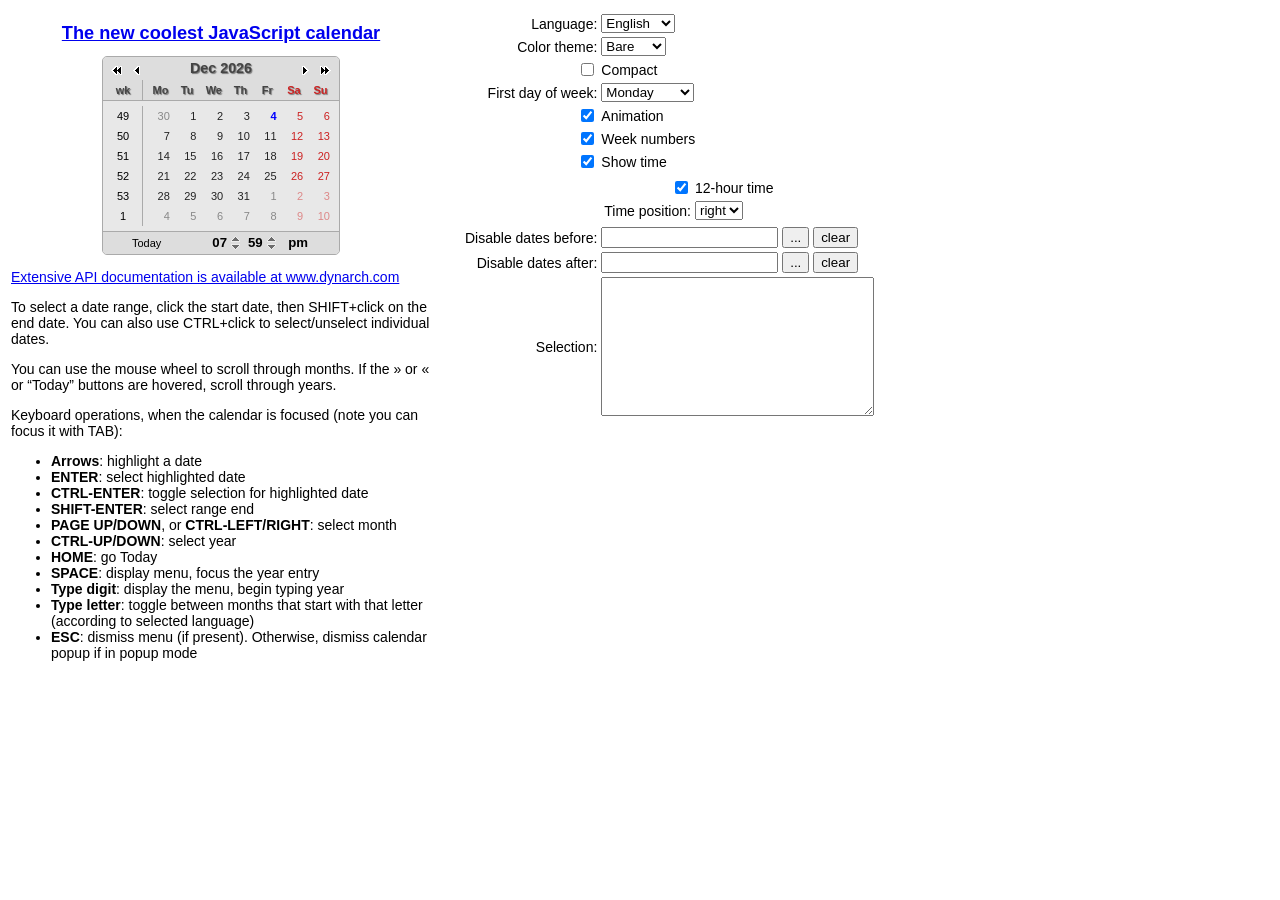
<file: calendario/index.html>
<!DOCTYPE html PUBLIC "-//W3C//DTD XHTML 1.0 Transitional//EN" "http://www.w3.org/TR/xhtml1/DTD/xhtml1-transitional.dtd">
<html>
  <head>
    <link type="text/css" rel="stylesheet" href="src/css/jscal2.css" />
    <link type="text/css" rel="stylesheet" href="src/css/border-radius.css" />
    <!-- <link type="text/css" rel="stylesheet" href="src/css/reduce-spacing.css" /> -->

    <link id="skin-win2k" title="Win 2K" type="text/css" rel="alternate stylesheet" href="src/css/win2k/win2k.css" />
    <link id="skin-steel" title="Steel" type="text/css" rel="alternate stylesheet" href="src/css/steel/steel.css" />
    <link id="skin-gold" title="Gold" type="text/css" rel="alternate stylesheet" href="src/css/gold/gold.css" />
    <link id="skin-matrix" title="Matrix" type="text/css" rel="alternate stylesheet" href="src/css/matrix/matrix.css" />

    <link id="skinhelper-compact" type="text/css" rel="alternate stylesheet" href="src/css/reduce-spacing.css" />

    <script src="src/js/jscal2.js"></script>

    <!-- you actually only need to load one of these; we put them all here for demo purposes -->
    <script src="src/js/lang/ru.js"></script>
    <script src="src/js/lang/de.js"></script>
    <script src="src/js/lang/fr.js"></script>
    <script src="src/js/lang/ro.js"></script>
    <script src="src/js/lang/es.js"></script>
    <script src="src/js/lang/cz.js"></script>
    <script src="src/js/lang/pl.js"></script>
    <script src="src/js/lang/en.js"></script>

    <link type="text/css" rel="stylesheet" href="demopage.css" />
  </head>
  <body style="background-color: #fff">

    <table>
      <tr>
        <td valign="top" style="width: 30em;">
          <h1><a href="http://www.dynarch.com/projects/calendar/">The new coolest JavaScript calendar</a></h1>
          <div id="cont"></div>
          <script type="text/javascript">
            var LEFT_CAL = Calendar.setup({
                    cont: "cont",
                    weekNumbers: true,
                    selectionType: Calendar.SEL_MULTIPLE,
                    showTime: 12
                    // titleFormat: "%B %Y"
            })
          </script>

          <p>
            <a href="http://www.dynarch.com/projects/calendar/doc/">Extensive API documentation is available at www.dynarch.com</a>
          </p>

          <p>
            To select a date range, click the start date, then
            SHIFT+click on the end date.  You can also use CTRL+click
            to select/unselect individual dates.
          </p>
          <p>
            You can use the mouse wheel to scroll through months.  If
            the » or « or “Today” buttons are hovered, scroll through
            years.
          </p>
          <p>
            Keyboard operations, when the calendar is focused (note
            you can focus it with TAB):
          </p>
          <ul>
            <li><b>Arrows</b>: highlight a date</li>
            <li><b>ENTER</b>: select highlighted date</li>
            <li><b>CTRL-ENTER</b>: toggle selection for highlighted date</li>
            <li><b>SHIFT-ENTER</b>: select range end</li>
            <li><b>PAGE UP/DOWN</b>, or <b>CTRL-LEFT/RIGHT</b>: select month</li>
            <li><b>CTRL-UP/DOWN</b>: select year</li>
            <li><b>HOME</b>: go Today</li>
            <li><b>SPACE</b>: display menu, focus the year entry</li>
            <li><b>Type digit</b>: display the menu, begin typing year</li>
            <li><b>Type letter</b>: toggle between months that start with that letter (according to selected language)</li>
            <li><b>ESC</b>: dismiss menu (if present).  Otherwise, dismiss calendar popup if in popup mode</li>
          </ul>
        </td>

        <td valign="top" style="padding-left: 2em">
          <table class="properties">
            <tr>
              <td class="label">
                <label for="f_language">Language:</label>
              </td>
              <td>
                <script type="text/javascript">//<![CDATA[

                  var html = [ "<select id='f_language' onchange='changeLanguage(this)'>" ];
                  var def = Calendar.I18N.__;
                  for (var i in Calendar.I18N) {
                          if (!/^_/.test(i)) {
                                  var data = Calendar.I18N[i];
                                  html.push("<option value='", i, "'");
                                  if (data === def)
                                          html.push(" selected='selected'");
                                  html.push(">", data.name, "</option>");
                          }
                  }
                  html.push("</select>");
                  document.write(html.join(""));

                  function changeLanguage(select) {
                          LEFT_CAL.setLanguage(select.value);
                  }

                //]]></script>
              </td>
            </tr>

            <tr>
              <td class="label">
                <label for="f_skin">Color theme:</label>
              </td>
              <td>
                <script type="text/javascript">//<![CDATA[

                  var html = [ "<select id='f_skin' onchange='changeSkin(this)'><option value='-'>Bare</option>" ];
                  var links = document.getElementsByTagName("link");
                  var skins = {};
                  for (var i = 0; i < links.length; i++) {
                          if (/^skin-(.*)/.test(links[i].id)) {
                                  var id = RegExp.$1;
                                  skins[id] = links[i];
                                  html.push("<option value='", id, "'>", links[i].title, "</option>");
                          }
                  }
                  html.push("</select>");

                  document.write(html.join(""));

                  function changeSkin(select) {
                          var skin = select.value;
                          for (var i in skins) {
                                  if (skins.hasOwnProperty(i))
                                          skins[i].disabled = true;
                          }
                          if (skins[skin])
                                  skins[skin].disabled = false;
                  };

                //]]></script>
              </td>
            </tr>

            <tr>
              <td class="label">
                <input id="f_compactSkin" type="checkbox" onclick="changeCompactSkin(this)" />
              </td>
              <td>
                <label for="f_compactSkin">Compact</label>
                <script type="text/javascript">//<![CDATA[

                  function changeCompactSkin(checkbox) {
                          var skin = document.getElementById("skinhelper-compact");
                          skin.rel = "stylesheet";
                          skin.disabled = true;
                          if (checkbox.checked)
                                  skin.disabled = false;
                  }
                  changeCompactSkin({ checked: false });

                //]]></script>
              </td>
            </tr>

            <tr>
              <td class="label">
                <label for="f_fdow">First day of week:</label>
              </td>
              <td>
                <script type="text/javascript">//<![CDATA[

                  var html = [ "<select id='f_fdow' onchange='changeFDOW(this)'>" ];

                  for (var i = 0; i < 7; ++i) {
                          html.push("<option value='", i, "'");
                          if (i == LEFT_CAL.fdow)
                                  html.push(" selected='selected'");
                          html.push(">", Calendar.i18n("dn")[i], "</option>");
                  }

                  html.push("</select>");
                  document.write(html.join(""));

                       function changeFDOW(select) {
                               LEFT_CAL.fdow = parseInt(select.value, 10);
                               LEFT_CAL.redraw();
                       }

                //]]></script>
              </td>
            </tr>

            <tr>
              <td class="label">
                <script type="text/javascript">//<![CDATA[

                  if (LEFT_CAL.args.animation)
                          document.write('<input id="f_animation" onclick="changeAnimation(this)" type="checkbox" checked="checked" />');
                  else
                          document.write('<input id="f_animation" onclick="changeAnimation(this)" type="checkbox" />');

                  function changeAnimation(checkbox) {
                          LEFT_CAL.args.animation = checkbox.checked;
                  };

                //]]></script>
              </td>
              <td>
                <label for="f_animation">Animation</label>
              </td>
            </tr>

            <tr>
              <td class="label">
                <script type="text/javascript">//<![CDATA[

                  if (LEFT_CAL.args.weekNumbers)
                          document.write('<input id="f_weekNumbers" onclick="changeWeekNumbers(this)" type="checkbox" checked="checked" />');
                  else
                          document.write('<input id="f_weekNumbers" onclick="changeWeekNumbers(this)" type="checkbox" />');

                  function changeWeekNumbers(checkbox) {
                          LEFT_CAL.args.weekNumbers = checkbox.checked;
                          LEFT_CAL.redraw();
                  };

                //]]></script>
              </td>
              <td>
                <label for="f_weekNumbers">Week numbers</label>
              </td>
            </tr>

            <tr>
              <td class="label">
                <script type="text/javascript">//<![CDATA[
                  if (LEFT_CAL.args.showTime)
                          document.write('<input id="f_showTime" onclick="changeShowTime(this)" type="checkbox" checked="checked" />');
                  else
                          document.write('<input id="f_showTime" onclick="changeShowTime(this)" type="checkbox" />');
                  function changeShowTime(checkbox) {
                          LEFT_CAL.args.showTime = checkbox.checked ? 12 : false;
                          LEFT_CAL.redraw();
                          document.getElementById("f_ampm").checked = checkbox.checked;
                          document.getElementById("tr_timeprops").style.display = checkbox.checked ? "" : "none";
                  };
                //]]></script>
              </td>
              <td>
                <label for="f_showTime">Show time</label>
              </td>
            </tr>

            <tr id="tr_timeprops">
              <td></td>
              <td>
                <table>
                  <tr>
                    <td class="label">
                      <script type="text/javascript">//<![CDATA[
                        if (LEFT_CAL.args.showTime == 12)
                                document.write('<input id="f_ampm" onclick="changeAMPM(this)" type="checkbox" checked="checked" />');
                        else
                                document.write('<input id="f_ampm" onclick="changeAMPM(this)" type="checkbox" />');
                        function changeAMPM(checkbox) {
                                LEFT_CAL.args.showTime = checkbox.checked ? 12 : true;
                                LEFT_CAL.redraw();
                        };
                      //]]></script>
                    </td>
                    <td>
                      <label for="f_ampm">12-hour time</label>
                    </td>
                  </tr>
                  <tr>
                    <td class="label"><label for="f_timePos">Time position:</label></td>
                    <td>
                      <script type="text/javascript">//<![CDATA[
                        var html = [ "<select id='f_timePos' onchange='changeTimePos(this)'>" ];
                        var a = [ "left", "right" ];
                        for (var i = 0; i < a.length; i++) {
                                html.push("<option value='", a[i], "'");
                                if (LEFT_CAL.args.timePos == a[i])
                                        html.push(" selected='selected'");
                                html.push(">", a[i], "</option>");
                        }
                        html.push("</select>");
                        document.write(html.join(""));

                        function changeTimePos(select) {
                                LEFT_CAL.args.timePos = select.value;
                                LEFT_CAL.redraw();
                        };
                      //]]></script>
                    </td>
                  </tr>
                </table>
              </td>
            </tr>

            <tr>
              <td class="label">
                <label for="f_rangeStart">Disable dates before:</label>
              </td>
              <td>
                <input id="f_rangeStart" />
                <button id="f_rangeStart_trigger">...</button>
                <button id="f_clearRangeStart" onclick="clearRangeStart()">clear</button>
                <script type="text/javascript">
                  new Calendar({
                          inputField: "f_rangeStart",
                          dateFormat: "%B %d, %Y",
                          trigger: "f_rangeStart_trigger",
                          bottomBar: false,
                          onSelect: function() {
                                  var date = Calendar.intToDate(this.selection.get());
                                  LEFT_CAL.args.min = date;
                                  LEFT_CAL.redraw();
                                  this.hide();
                          }
                  });
                  function clearRangeStart() {
                          document.getElementById("f_rangeStart").value = "";
                          LEFT_CAL.args.min = null;
                          LEFT_CAL.redraw();
                  };
                </script>
              </td>
            </tr>

            <tr>
              <td class="label">
                <label for="f_rangeEnd">Disable dates after:</label>
              </td>
              <td>
                <input id="f_rangeEnd" />
                <button id="f_rangeEnd_trigger">...</button>
                <button id="f_clearRangeEnd" onclick="clearRangeEnd()">clear</button>
                <script type="text/javascript">
                  new Calendar({
                          inputField: "f_rangeEnd",
                          dateFormat: "%B %d, %Y",
                          trigger: "f_rangeEnd_trigger",
                          bottomBar: false,
                          onSelect: function() {
                                  var date = Calendar.intToDate(this.selection.get());
                                  LEFT_CAL.args.max = date;
                                  LEFT_CAL.redraw();
                                  this.hide();
                          }
                  });
                  function clearRangeEnd() {
                          document.getElementById("f_rangeEnd").value = "";
                          LEFT_CAL.args.max = null;
                          LEFT_CAL.redraw();
                  };
                </script>
              </td>
            </tr>

            <tr>
              <td class="label">
                <label for="f_selection">Selection:</label>
              </td>
              <td>
                <textarea id="f_selection" style="width: 20em; height: 10em"></textarea>
                <script type="text/javascript">//<![CDATA[

                  LEFT_CAL.addEventListener("onSelect", function(){
                          var ta = document.getElementById("f_selection");
                          ta.value = this.selection.countDays() + " days selected:\n\n" + this.selection.print("%Y/%m/%d").join("\n");
                  });

                //]]></script>
              </td>
            </tr>

          </table>
        </td>
      </tr>
    </table>

  </body>
</html>
</file>
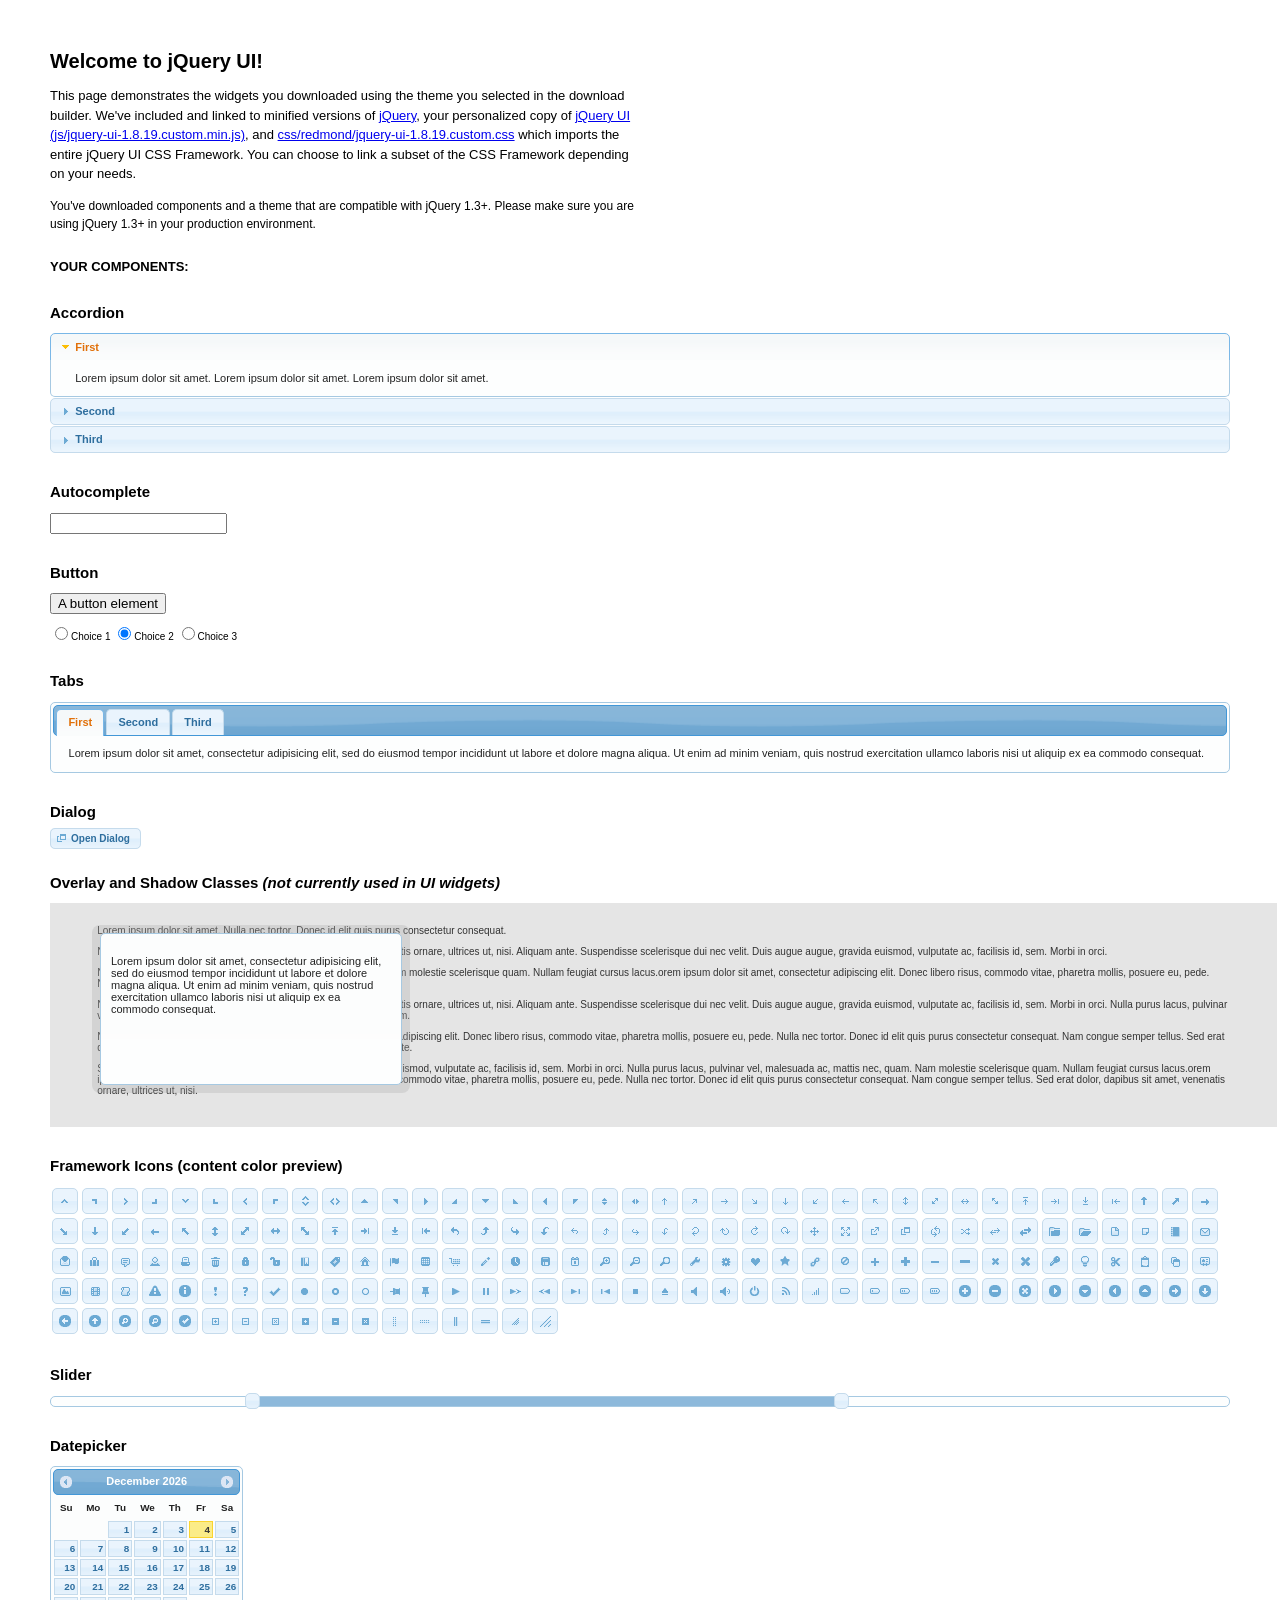
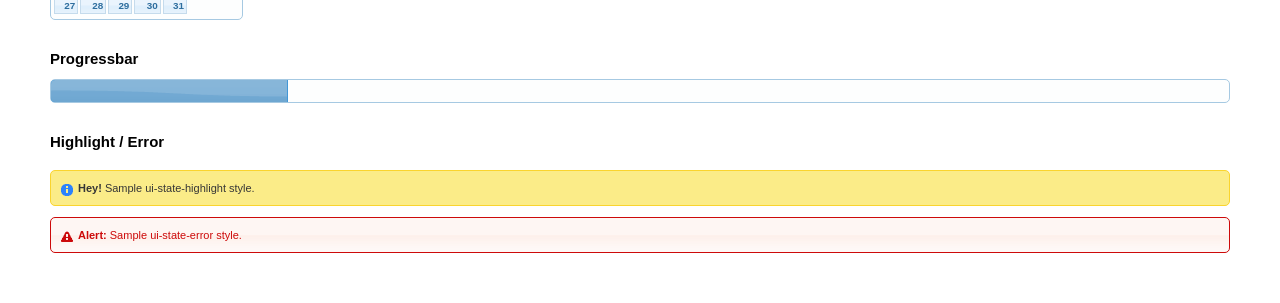
<file: gestion/include/jquery/index.html>
<!DOCTYPE html>
<html>
	<head>
		<meta http-equiv="Content-Type" content="text/html; charset=iso-8859-1" />
		<title>jQuery UI Example Page</title>
		<link type="text/css" href="css/redmond/jquery-ui-1.8.19.custom.css" rel="stylesheet" />
		<script type="text/javascript" src="js/jquery-1.7.2.min.js"></script>
		<script type="text/javascript" src="js/jquery-ui-1.8.19.custom.min.js"></script>
		<script type="text/javascript">
			$(function(){

				// Accordion
				$("#accordion").accordion({ header: "h3" });

				// Tabs
				$('#tabs').tabs();

				// Dialog
				$('#dialog').dialog({
					autoOpen: false,
					width: 600,
					buttons: {
						"Ok": function() {
							$(this).dialog("close");
						},
						"Cancel": function() {
							$(this).dialog("close");
						}
					}
				});

				// Dialog Link
				$('#dialog_link').click(function(){
					$('#dialog').dialog('open');
					return false;
				});

				// Datepicker
				$('#datepicker').datepicker({
					inline: true
				});

				// Slider
				$('#slider').slider({
					range: true,
					values: [17, 67]
				});

				// Progressbar
				$("#progressbar").progressbar({
					value: 20
				});

				//hover states on the static widgets
				$('#dialog_link, ul#icons li').hover(
					function() { $(this).addClass('ui-state-hover'); },
					function() { $(this).removeClass('ui-state-hover'); }
				);

			});
		</script>
		<style type="text/css">
			/*demo page css*/
			body{ font: 62.5% "Trebuchet MS", sans-serif; margin: 50px;}
			.demoHeaders { margin-top: 2em; }
			#dialog_link {padding: .4em 1em .4em 20px;text-decoration: none;position: relative;}
			#dialog_link span.ui-icon {margin: 0 5px 0 0;position: absolute;left: .2em;top: 50%;margin-top: -8px;}
			ul#icons {margin: 0; padding: 0;}
			ul#icons li {margin: 2px; position: relative; padding: 4px 0; cursor: pointer; float: left;  list-style: none;}
			ul#icons span.ui-icon {float: left; margin: 0 4px;}
		</style>
	</head>
	<body>
	<h1>Welcome to jQuery UI!</h1>
	<p style="font-size: 1.3em; line-height: 1.5; margin: 1em 0; width: 50%;">This page demonstrates the widgets you downloaded using the theme you selected in the download builder. We've included and linked to minified versions of <a href="js/jquery-1.7.2.min.js">jQuery</a>, your personalized copy of <a href="js/jquery-ui-1.8.19.custom.min.js">jQuery UI (js/jquery-ui-1.8.19.custom.min.js)</a>, and <a href="css/redmond/jquery-ui-1.8.19.custom.css">css/redmond/jquery-ui-1.8.19.custom.css</a> which imports the entire jQuery UI CSS Framework. You can choose to link a subset of the CSS Framework depending on your needs. </p>
	<p style="font-size: 1.2em; line-height: 1.5; margin: 1em 0; width: 50%;">You've downloaded components and a theme that are compatible with jQuery 1.3+. Please make sure you are using jQuery 1.3+ in your production environment.</p>

	<p style="font-weight: bold; margin: 2em 0 1em; font-size: 1.3em;">YOUR COMPONENTS:</p>

		<!-- Accordion -->
		<h2 class="demoHeaders">Accordion</h2>
		<div id="accordion">
			<div>
				<h3><a href="#">First</a></h3>
				<div>Lorem ipsum dolor sit amet. Lorem ipsum dolor sit amet. Lorem ipsum dolor sit amet.</div>
			</div>
			<div>
				<h3><a href="#">Second</a></h3>
				<div>Phasellus mattis tincidunt nibh.</div>
			</div>
			<div>
				<h3><a href="#">Third</a></h3>
				<div>Nam dui erat, auctor a, dignissim quis.</div>
			</div>
		</div>

		<!-- Autocomplete -->
		<h2 class="demoHeaders">Autocomplete</h2>
		<div>
			<input id="autocomplete" style="z-index: 100; position: relative" title="type &quot;a&quot;" />
		</div>

		<!-- Button -->
		<h2 class="demoHeaders">Button</h2>
		<button id="button">A button element</button>
		<form style="margin-top: 1em;">
			<div id="radioset">
				<input type="radio" id="radio1" name="radio" /><label for="radio1">Choice 1</label>
				<input type="radio" id="radio2" name="radio" checked="checked" /><label for="radio2">Choice 2</label>
				<input type="radio" id="radio3" name="radio" /><label for="radio3">Choice 3</label>
			</div>
		</form>


		<!-- Tabs -->
		<h2 class="demoHeaders">Tabs</h2>
		<div id="tabs">
			<ul>
				<li><a href="#tabs-1">First</a></li>
				<li><a href="#tabs-2">Second</a></li>
				<li><a href="#tabs-3">Third</a></li>
			</ul>
			<div id="tabs-1">Lorem ipsum dolor sit amet, consectetur adipisicing elit, sed do eiusmod tempor incididunt ut labore et dolore magna aliqua. Ut enim ad minim veniam, quis nostrud exercitation ullamco laboris nisi ut aliquip ex ea commodo consequat.</div>
			<div id="tabs-2">Phasellus mattis tincidunt nibh. Cras orci urna, blandit id, pretium vel, aliquet ornare, felis. Maecenas scelerisque sem non nisl. Fusce sed lorem in enim dictum bibendum.</div>
			<div id="tabs-3">Nam dui erat, auctor a, dignissim quis, sollicitudin eu, felis. Pellentesque nisi urna, interdum eget, sagittis et, consequat vestibulum, lacus. Mauris porttitor ullamcorper augue.</div>
		</div>

		<!-- Dialog NOTE: Dialog is not generated by UI in this demo so it can be visually styled in themeroller-->
		<h2 class="demoHeaders">Dialog</h2>
		<p><a href="#" id="dialog_link" class="ui-state-default ui-corner-all"><span class="ui-icon ui-icon-newwin"></span>Open Dialog</a></p>


		<h2 class="demoHeaders">Overlay and Shadow Classes <em>(not currently used in UI widgets)</em></h2>
		<div style="position: relative; width: 96%; height: 200px; padding:1% 4%; overflow:hidden;" class="fakewindowcontain">
			<p>Lorem ipsum dolor sit amet,  Nulla nec tortor. Donec id elit quis purus consectetur consequat. </p><p>Nam congue semper tellus. Sed erat dolor, dapibus sit amet, venenatis ornare, ultrices ut, nisi. Aliquam ante. Suspendisse scelerisque dui nec velit. Duis augue augue, gravida euismod, vulputate ac, facilisis id, sem. Morbi in orci. </p><p>Nulla purus lacus, pulvinar vel, malesuada ac, mattis nec, quam. Nam molestie scelerisque quam. Nullam feugiat cursus lacus.orem ipsum dolor sit amet, consectetur adipiscing elit. Donec libero risus, commodo vitae, pharetra mollis, posuere eu, pede. Nulla nec tortor. Donec id elit quis purus consectetur consequat. </p><p>Nam congue semper tellus. Sed erat dolor, dapibus sit amet, venenatis ornare, ultrices ut, nisi. Aliquam ante. Suspendisse scelerisque dui nec velit. Duis augue augue, gravida euismod, vulputate ac, facilisis id, sem. Morbi in orci. Nulla purus lacus, pulvinar vel, malesuada ac, mattis nec, quam. Nam molestie scelerisque quam. </p><p>Nullam feugiat cursus lacus.orem ipsum dolor sit amet, consectetur adipiscing elit. Donec libero risus, commodo vitae, pharetra mollis, posuere eu, pede. Nulla nec tortor. Donec id elit quis purus consectetur consequat. Nam congue semper tellus. Sed erat dolor, dapibus sit amet, venenatis ornare, ultrices ut, nisi. Aliquam ante. </p><p>Suspendisse scelerisque dui nec velit. Duis augue augue, gravida euismod, vulputate ac, facilisis id, sem. Morbi in orci. Nulla purus lacus, pulvinar vel, malesuada ac, mattis nec, quam. Nam molestie scelerisque quam. Nullam feugiat cursus lacus.orem ipsum dolor sit amet, consectetur adipiscing elit. Donec libero risus, commodo vitae, pharetra mollis, posuere eu, pede. Nulla nec tortor. Donec id elit quis purus consectetur consequat. Nam congue semper tellus. Sed erat dolor, dapibus sit amet, venenatis ornare, ultrices ut, nisi. </p>

			<!-- ui-dialog -->
			<div class="ui-overlay"><div class="ui-widget-overlay"></div><div class="ui-widget-shadow ui-corner-all" style="width: 302px; height: 152px; position: absolute; left: 50px; top: 30px;"></div></div>
			<div style="position: absolute; width: 280px; height: 130px;left: 50px; top: 30px; padding: 10px;" class="ui-widget ui-widget-content ui-corner-all">
				<div class="ui-dialog-content ui-widget-content" style="background: none; border: 0;">
					<p>Lorem ipsum dolor sit amet, consectetur adipisicing elit, sed do eiusmod tempor incididunt ut labore et dolore magna aliqua. Ut enim ad minim veniam, quis nostrud exercitation ullamco laboris nisi ut aliquip ex ea commodo consequat.</p>
				</div>
			</div>

		</div>


		<!-- ui-dialog -->
		<div id="dialog" title="Dialog Title">
			<p>Lorem ipsum dolor sit amet, consectetur adipisicing elit, sed do eiusmod tempor incididunt ut labore et dolore magna aliqua. Ut enim ad minim veniam, quis nostrud exercitation ullamco laboris nisi ut aliquip ex ea commodo consequat.</p>
		</div>


		<h2 class="demoHeaders">Framework Icons (content color preview)</h2>
		<ul id="icons" class="ui-widget ui-helper-clearfix">

		<li class="ui-state-default ui-corner-all" title=".ui-icon-carat-1-n"><span class="ui-icon ui-icon-carat-1-n"></span></li>
		<li class="ui-state-default ui-corner-all" title=".ui-icon-carat-1-ne"><span class="ui-icon ui-icon-carat-1-ne"></span></li>
		<li class="ui-state-default ui-corner-all" title=".ui-icon-carat-1-e"><span class="ui-icon ui-icon-carat-1-e"></span></li>

		<li class="ui-state-default ui-corner-all" title=".ui-icon-carat-1-se"><span class="ui-icon ui-icon-carat-1-se"></span></li>
		<li class="ui-state-default ui-corner-all" title=".ui-icon-carat-1-s"><span class="ui-icon ui-icon-carat-1-s"></span></li>
		<li class="ui-state-default ui-corner-all" title=".ui-icon-carat-1-sw"><span class="ui-icon ui-icon-carat-1-sw"></span></li>
		<li class="ui-state-default ui-corner-all" title=".ui-icon-carat-1-w"><span class="ui-icon ui-icon-carat-1-w"></span></li>
		<li class="ui-state-default ui-corner-all" title=".ui-icon-carat-1-nw"><span class="ui-icon ui-icon-carat-1-nw"></span></li>
		<li class="ui-state-default ui-corner-all" title=".ui-icon-carat-2-n-s"><span class="ui-icon ui-icon-carat-2-n-s"></span></li>
		<li class="ui-state-default ui-corner-all" title=".ui-icon-carat-2-e-w"><span class="ui-icon ui-icon-carat-2-e-w"></span></li>
		<li class="ui-state-default ui-corner-all" title=".ui-icon-triangle-1-n"><span class="ui-icon ui-icon-triangle-1-n"></span></li>
		<li class="ui-state-default ui-corner-all" title=".ui-icon-triangle-1-ne"><span class="ui-icon ui-icon-triangle-1-ne"></span></li>

		<li class="ui-state-default ui-corner-all" title=".ui-icon-triangle-1-e"><span class="ui-icon ui-icon-triangle-1-e"></span></li>
		<li class="ui-state-default ui-corner-all" title=".ui-icon-triangle-1-se"><span class="ui-icon ui-icon-triangle-1-se"></span></li>
		<li class="ui-state-default ui-corner-all" title=".ui-icon-triangle-1-s"><span class="ui-icon ui-icon-triangle-1-s"></span></li>
		<li class="ui-state-default ui-corner-all" title=".ui-icon-triangle-1-sw"><span class="ui-icon ui-icon-triangle-1-sw"></span></li>
		<li class="ui-state-default ui-corner-all" title=".ui-icon-triangle-1-w"><span class="ui-icon ui-icon-triangle-1-w"></span></li>
		<li class="ui-state-default ui-corner-all" title=".ui-icon-triangle-1-nw"><span class="ui-icon ui-icon-triangle-1-nw"></span></li>
		<li class="ui-state-default ui-corner-all" title=".ui-icon-triangle-2-n-s"><span class="ui-icon ui-icon-triangle-2-n-s"></span></li>
		<li class="ui-state-default ui-corner-all" title=".ui-icon-triangle-2-e-w"><span class="ui-icon ui-icon-triangle-2-e-w"></span></li>
		<li class="ui-state-default ui-corner-all" title=".ui-icon-arrow-1-n"><span class="ui-icon ui-icon-arrow-1-n"></span></li>

		<li class="ui-state-default ui-corner-all" title=".ui-icon-arrow-1-ne"><span class="ui-icon ui-icon-arrow-1-ne"></span></li>
		<li class="ui-state-default ui-corner-all" title=".ui-icon-arrow-1-e"><span class="ui-icon ui-icon-arrow-1-e"></span></li>
		<li class="ui-state-default ui-corner-all" title=".ui-icon-arrow-1-se"><span class="ui-icon ui-icon-arrow-1-se"></span></li>
		<li class="ui-state-default ui-corner-all" title=".ui-icon-arrow-1-s"><span class="ui-icon ui-icon-arrow-1-s"></span></li>
		<li class="ui-state-default ui-corner-all" title=".ui-icon-arrow-1-sw"><span class="ui-icon ui-icon-arrow-1-sw"></span></li>
		<li class="ui-state-default ui-corner-all" title=".ui-icon-arrow-1-w"><span class="ui-icon ui-icon-arrow-1-w"></span></li>
		<li class="ui-state-default ui-corner-all" title=".ui-icon-arrow-1-nw"><span class="ui-icon ui-icon-arrow-1-nw"></span></li>
		<li class="ui-state-default ui-corner-all" title=".ui-icon-arrow-2-n-s"><span class="ui-icon ui-icon-arrow-2-n-s"></span></li>
		<li class="ui-state-default ui-corner-all" title=".ui-icon-arrow-2-ne-sw"><span class="ui-icon ui-icon-arrow-2-ne-sw"></span></li>

		<li class="ui-state-default ui-corner-all" title=".ui-icon-arrow-2-e-w"><span class="ui-icon ui-icon-arrow-2-e-w"></span></li>
		<li class="ui-state-default ui-corner-all" title=".ui-icon-arrow-2-se-nw"><span class="ui-icon ui-icon-arrow-2-se-nw"></span></li>
		<li class="ui-state-default ui-corner-all" title=".ui-icon-arrowstop-1-n"><span class="ui-icon ui-icon-arrowstop-1-n"></span></li>
		<li class="ui-state-default ui-corner-all" title=".ui-icon-arrowstop-1-e"><span class="ui-icon ui-icon-arrowstop-1-e"></span></li>
		<li class="ui-state-default ui-corner-all" title=".ui-icon-arrowstop-1-s"><span class="ui-icon ui-icon-arrowstop-1-s"></span></li>
		<li class="ui-state-default ui-corner-all" title=".ui-icon-arrowstop-1-w"><span class="ui-icon ui-icon-arrowstop-1-w"></span></li>
		<li class="ui-state-default ui-corner-all" title=".ui-icon-arrowthick-1-n"><span class="ui-icon ui-icon-arrowthick-1-n"></span></li>
		<li class="ui-state-default ui-corner-all" title=".ui-icon-arrowthick-1-ne"><span class="ui-icon ui-icon-arrowthick-1-ne"></span></li>
		<li class="ui-state-default ui-corner-all" title=".ui-icon-arrowthick-1-e"><span class="ui-icon ui-icon-arrowthick-1-e"></span></li>

		<li class="ui-state-default ui-corner-all" title=".ui-icon-arrowthick-1-se"><span class="ui-icon ui-icon-arrowthick-1-se"></span></li>
		<li class="ui-state-default ui-corner-all" title=".ui-icon-arrowthick-1-s"><span class="ui-icon ui-icon-arrowthick-1-s"></span></li>
		<li class="ui-state-default ui-corner-all" title=".ui-icon-arrowthick-1-sw"><span class="ui-icon ui-icon-arrowthick-1-sw"></span></li>
		<li class="ui-state-default ui-corner-all" title=".ui-icon-arrowthick-1-w"><span class="ui-icon ui-icon-arrowthick-1-w"></span></li>
		<li class="ui-state-default ui-corner-all" title=".ui-icon-arrowthick-1-nw"><span class="ui-icon ui-icon-arrowthick-1-nw"></span></li>
		<li class="ui-state-default ui-corner-all" title=".ui-icon-arrowthick-2-n-s"><span class="ui-icon ui-icon-arrowthick-2-n-s"></span></li>
		<li class="ui-state-default ui-corner-all" title=".ui-icon-arrowthick-2-ne-sw"><span class="ui-icon ui-icon-arrowthick-2-ne-sw"></span></li>
		<li class="ui-state-default ui-corner-all" title=".ui-icon-arrowthick-2-e-w"><span class="ui-icon ui-icon-arrowthick-2-e-w"></span></li>
		<li class="ui-state-default ui-corner-all" title=".ui-icon-arrowthick-2-se-nw"><span class="ui-icon ui-icon-arrowthick-2-se-nw"></span></li>

		<li class="ui-state-default ui-corner-all" title=".ui-icon-arrowthickstop-1-n"><span class="ui-icon ui-icon-arrowthickstop-1-n"></span></li>
		<li class="ui-state-default ui-corner-all" title=".ui-icon-arrowthickstop-1-e"><span class="ui-icon ui-icon-arrowthickstop-1-e"></span></li>
		<li class="ui-state-default ui-corner-all" title=".ui-icon-arrowthickstop-1-s"><span class="ui-icon ui-icon-arrowthickstop-1-s"></span></li>
		<li class="ui-state-default ui-corner-all" title=".ui-icon-arrowthickstop-1-w"><span class="ui-icon ui-icon-arrowthickstop-1-w"></span></li>
		<li class="ui-state-default ui-corner-all" title=".ui-icon-arrowreturnthick-1-w"><span class="ui-icon ui-icon-arrowreturnthick-1-w"></span></li>
		<li class="ui-state-default ui-corner-all" title=".ui-icon-arrowreturnthick-1-n"><span class="ui-icon ui-icon-arrowreturnthick-1-n"></span></li>
		<li class="ui-state-default ui-corner-all" title=".ui-icon-arrowreturnthick-1-e"><span class="ui-icon ui-icon-arrowreturnthick-1-e"></span></li>
		<li class="ui-state-default ui-corner-all" title=".ui-icon-arrowreturnthick-1-s"><span class="ui-icon ui-icon-arrowreturnthick-1-s"></span></li>
		<li class="ui-state-default ui-corner-all" title=".ui-icon-arrowreturn-1-w"><span class="ui-icon ui-icon-arrowreturn-1-w"></span></li>

		<li class="ui-state-default ui-corner-all" title=".ui-icon-arrowreturn-1-n"><span class="ui-icon ui-icon-arrowreturn-1-n"></span></li>
		<li class="ui-state-default ui-corner-all" title=".ui-icon-arrowreturn-1-e"><span class="ui-icon ui-icon-arrowreturn-1-e"></span></li>
		<li class="ui-state-default ui-corner-all" title=".ui-icon-arrowreturn-1-s"><span class="ui-icon ui-icon-arrowreturn-1-s"></span></li>
		<li class="ui-state-default ui-corner-all" title=".ui-icon-arrowrefresh-1-w"><span class="ui-icon ui-icon-arrowrefresh-1-w"></span></li>
		<li class="ui-state-default ui-corner-all" title=".ui-icon-arrowrefresh-1-n"><span class="ui-icon ui-icon-arrowrefresh-1-n"></span></li>
		<li class="ui-state-default ui-corner-all" title=".ui-icon-arrowrefresh-1-e"><span class="ui-icon ui-icon-arrowrefresh-1-e"></span></li>
		<li class="ui-state-default ui-corner-all" title=".ui-icon-arrowrefresh-1-s"><span class="ui-icon ui-icon-arrowrefresh-1-s"></span></li>
		<li class="ui-state-default ui-corner-all" title=".ui-icon-arrow-4"><span class="ui-icon ui-icon-arrow-4"></span></li>
		<li class="ui-state-default ui-corner-all" title=".ui-icon-arrow-4-diag"><span class="ui-icon ui-icon-arrow-4-diag"></span></li>

		<li class="ui-state-default ui-corner-all" title=".ui-icon-extlink"><span class="ui-icon ui-icon-extlink"></span></li>
		<li class="ui-state-default ui-corner-all" title=".ui-icon-newwin"><span class="ui-icon ui-icon-newwin"></span></li>
		<li class="ui-state-default ui-corner-all" title=".ui-icon-refresh"><span class="ui-icon ui-icon-refresh"></span></li>
		<li class="ui-state-default ui-corner-all" title=".ui-icon-shuffle"><span class="ui-icon ui-icon-shuffle"></span></li>
		<li class="ui-state-default ui-corner-all" title=".ui-icon-transfer-e-w"><span class="ui-icon ui-icon-transfer-e-w"></span></li>
		<li class="ui-state-default ui-corner-all" title=".ui-icon-transferthick-e-w"><span class="ui-icon ui-icon-transferthick-e-w"></span></li>
		<li class="ui-state-default ui-corner-all" title=".ui-icon-folder-collapsed"><span class="ui-icon ui-icon-folder-collapsed"></span></li>
		<li class="ui-state-default ui-corner-all" title=".ui-icon-folder-open"><span class="ui-icon ui-icon-folder-open"></span></li>
		<li class="ui-state-default ui-corner-all" title=".ui-icon-document"><span class="ui-icon ui-icon-document"></span></li>

		<li class="ui-state-default ui-corner-all" title=".ui-icon-document-b"><span class="ui-icon ui-icon-document-b"></span></li>
		<li class="ui-state-default ui-corner-all" title=".ui-icon-note"><span class="ui-icon ui-icon-note"></span></li>
		<li class="ui-state-default ui-corner-all" title=".ui-icon-mail-closed"><span class="ui-icon ui-icon-mail-closed"></span></li>
		<li class="ui-state-default ui-corner-all" title=".ui-icon-mail-open"><span class="ui-icon ui-icon-mail-open"></span></li>
		<li class="ui-state-default ui-corner-all" title=".ui-icon-suitcase"><span class="ui-icon ui-icon-suitcase"></span></li>
		<li class="ui-state-default ui-corner-all" title=".ui-icon-comment"><span class="ui-icon ui-icon-comment"></span></li>
		<li class="ui-state-default ui-corner-all" title=".ui-icon-person"><span class="ui-icon ui-icon-person"></span></li>
		<li class="ui-state-default ui-corner-all" title=".ui-icon-print"><span class="ui-icon ui-icon-print"></span></li>
		<li class="ui-state-default ui-corner-all" title=".ui-icon-trash"><span class="ui-icon ui-icon-trash"></span></li>

		<li class="ui-state-default ui-corner-all" title=".ui-icon-locked"><span class="ui-icon ui-icon-locked"></span></li>
		<li class="ui-state-default ui-corner-all" title=".ui-icon-unlocked"><span class="ui-icon ui-icon-unlocked"></span></li>
		<li class="ui-state-default ui-corner-all" title=".ui-icon-bookmark"><span class="ui-icon ui-icon-bookmark"></span></li>
		<li class="ui-state-default ui-corner-all" title=".ui-icon-tag"><span class="ui-icon ui-icon-tag"></span></li>
		<li class="ui-state-default ui-corner-all" title=".ui-icon-home"><span class="ui-icon ui-icon-home"></span></li>
		<li class="ui-state-default ui-corner-all" title=".ui-icon-flag"><span class="ui-icon ui-icon-flag"></span></li>
		<li class="ui-state-default ui-corner-all" title=".ui-icon-calculator"><span class="ui-icon ui-icon-calculator"></span></li>
		<li class="ui-state-default ui-corner-all" title=".ui-icon-cart"><span class="ui-icon ui-icon-cart"></span></li>
		<li class="ui-state-default ui-corner-all" title=".ui-icon-pencil"><span class="ui-icon ui-icon-pencil"></span></li>

		<li class="ui-state-default ui-corner-all" title=".ui-icon-clock"><span class="ui-icon ui-icon-clock"></span></li>
		<li class="ui-state-default ui-corner-all" title=".ui-icon-disk"><span class="ui-icon ui-icon-disk"></span></li>
		<li class="ui-state-default ui-corner-all" title=".ui-icon-calendar"><span class="ui-icon ui-icon-calendar"></span></li>
		<li class="ui-state-default ui-corner-all" title=".ui-icon-zoomin"><span class="ui-icon ui-icon-zoomin"></span></li>
		<li class="ui-state-default ui-corner-all" title=".ui-icon-zoomout"><span class="ui-icon ui-icon-zoomout"></span></li>
		<li class="ui-state-default ui-corner-all" title=".ui-icon-search"><span class="ui-icon ui-icon-search"></span></li>
		<li class="ui-state-default ui-corner-all" title=".ui-icon-wrench"><span class="ui-icon ui-icon-wrench"></span></li>
		<li class="ui-state-default ui-corner-all" title=".ui-icon-gear"><span class="ui-icon ui-icon-gear"></span></li>
		<li class="ui-state-default ui-corner-all" title=".ui-icon-heart"><span class="ui-icon ui-icon-heart"></span></li>

		<li class="ui-state-default ui-corner-all" title=".ui-icon-star"><span class="ui-icon ui-icon-star"></span></li>
		<li class="ui-state-default ui-corner-all" title=".ui-icon-link"><span class="ui-icon ui-icon-link"></span></li>
		<li class="ui-state-default ui-corner-all" title=".ui-icon-cancel"><span class="ui-icon ui-icon-cancel"></span></li>
		<li class="ui-state-default ui-corner-all" title=".ui-icon-plus"><span class="ui-icon ui-icon-plus"></span></li>
		<li class="ui-state-default ui-corner-all" title=".ui-icon-plusthick"><span class="ui-icon ui-icon-plusthick"></span></li>
		<li class="ui-state-default ui-corner-all" title=".ui-icon-minus"><span class="ui-icon ui-icon-minus"></span></li>
		<li class="ui-state-default ui-corner-all" title=".ui-icon-minusthick"><span class="ui-icon ui-icon-minusthick"></span></li>
		<li class="ui-state-default ui-corner-all" title=".ui-icon-close"><span class="ui-icon ui-icon-close"></span></li>
		<li class="ui-state-default ui-corner-all" title=".ui-icon-closethick"><span class="ui-icon ui-icon-closethick"></span></li>

		<li class="ui-state-default ui-corner-all" title=".ui-icon-key"><span class="ui-icon ui-icon-key"></span></li>
		<li class="ui-state-default ui-corner-all" title=".ui-icon-lightbulb"><span class="ui-icon ui-icon-lightbulb"></span></li>
		<li class="ui-state-default ui-corner-all" title=".ui-icon-scissors"><span class="ui-icon ui-icon-scissors"></span></li>
		<li class="ui-state-default ui-corner-all" title=".ui-icon-clipboard"><span class="ui-icon ui-icon-clipboard"></span></li>
		<li class="ui-state-default ui-corner-all" title=".ui-icon-copy"><span class="ui-icon ui-icon-copy"></span></li>
		<li class="ui-state-default ui-corner-all" title=".ui-icon-contact"><span class="ui-icon ui-icon-contact"></span></li>
		<li class="ui-state-default ui-corner-all" title=".ui-icon-image"><span class="ui-icon ui-icon-image"></span></li>
		<li class="ui-state-default ui-corner-all" title=".ui-icon-video"><span class="ui-icon ui-icon-video"></span></li>
		<li class="ui-state-default ui-corner-all" title=".ui-icon-script"><span class="ui-icon ui-icon-script"></span></li>
		<li class="ui-state-default ui-corner-all" title=".ui-icon-alert"><span class="ui-icon ui-icon-alert"></span></li>

		<li class="ui-state-default ui-corner-all" title=".ui-icon-info"><span class="ui-icon ui-icon-info"></span></li>
		<li class="ui-state-default ui-corner-all" title=".ui-icon-notice"><span class="ui-icon ui-icon-notice"></span></li>
		<li class="ui-state-default ui-corner-all" title=".ui-icon-help"><span class="ui-icon ui-icon-help"></span></li>
		<li class="ui-state-default ui-corner-all" title=".ui-icon-check"><span class="ui-icon ui-icon-check"></span></li>
		<li class="ui-state-default ui-corner-all" title=".ui-icon-bullet"><span class="ui-icon ui-icon-bullet"></span></li>
		<li class="ui-state-default ui-corner-all" title=".ui-icon-radio-off"><span class="ui-icon ui-icon-radio-off"></span></li>
		<li class="ui-state-default ui-corner-all" title=".ui-icon-radio-on"><span class="ui-icon ui-icon-radio-on"></span></li>
		<li class="ui-state-default ui-corner-all" title=".ui-icon-pin-w"><span class="ui-icon ui-icon-pin-w"></span></li>
		<li class="ui-state-default ui-corner-all" title=".ui-icon-pin-s"><span class="ui-icon ui-icon-pin-s"></span></li>
		<li class="ui-state-default ui-corner-all" title=".ui-icon-play"><span class="ui-icon ui-icon-play"></span></li>
		<li class="ui-state-default ui-corner-all" title=".ui-icon-pause"><span class="ui-icon ui-icon-pause"></span></li>

		<li class="ui-state-default ui-corner-all" title=".ui-icon-seek-next"><span class="ui-icon ui-icon-seek-next"></span></li>
		<li class="ui-state-default ui-corner-all" title=".ui-icon-seek-prev"><span class="ui-icon ui-icon-seek-prev"></span></li>
		<li class="ui-state-default ui-corner-all" title=".ui-icon-seek-end"><span class="ui-icon ui-icon-seek-end"></span></li>
		<li class="ui-state-default ui-corner-all" title=".ui-icon-seek-first"><span class="ui-icon ui-icon-seek-first"></span></li>
		<li class="ui-state-default ui-corner-all" title=".ui-icon-stop"><span class="ui-icon ui-icon-stop"></span></li>
		<li class="ui-state-default ui-corner-all" title=".ui-icon-eject"><span class="ui-icon ui-icon-eject"></span></li>
		<li class="ui-state-default ui-corner-all" title=".ui-icon-volume-off"><span class="ui-icon ui-icon-volume-off"></span></li>
		<li class="ui-state-default ui-corner-all" title=".ui-icon-volume-on"><span class="ui-icon ui-icon-volume-on"></span></li>
		<li class="ui-state-default ui-corner-all" title=".ui-icon-power"><span class="ui-icon ui-icon-power"></span></li>

		<li class="ui-state-default ui-corner-all" title=".ui-icon-signal-diag"><span class="ui-icon ui-icon-signal-diag"></span></li>
		<li class="ui-state-default ui-corner-all" title=".ui-icon-signal"><span class="ui-icon ui-icon-signal"></span></li>
		<li class="ui-state-default ui-corner-all" title=".ui-icon-battery-0"><span class="ui-icon ui-icon-battery-0"></span></li>
		<li class="ui-state-default ui-corner-all" title=".ui-icon-battery-1"><span class="ui-icon ui-icon-battery-1"></span></li>
		<li class="ui-state-default ui-corner-all" title=".ui-icon-battery-2"><span class="ui-icon ui-icon-battery-2"></span></li>
		<li class="ui-state-default ui-corner-all" title=".ui-icon-battery-3"><span class="ui-icon ui-icon-battery-3"></span></li>
		<li class="ui-state-default ui-corner-all" title=".ui-icon-circle-plus"><span class="ui-icon ui-icon-circle-plus"></span></li>
		<li class="ui-state-default ui-corner-all" title=".ui-icon-circle-minus"><span class="ui-icon ui-icon-circle-minus"></span></li>
		<li class="ui-state-default ui-corner-all" title=".ui-icon-circle-close"><span class="ui-icon ui-icon-circle-close"></span></li>

		<li class="ui-state-default ui-corner-all" title=".ui-icon-circle-triangle-e"><span class="ui-icon ui-icon-circle-triangle-e"></span></li>
		<li class="ui-state-default ui-corner-all" title=".ui-icon-circle-triangle-s"><span class="ui-icon ui-icon-circle-triangle-s"></span></li>
		<li class="ui-state-default ui-corner-all" title=".ui-icon-circle-triangle-w"><span class="ui-icon ui-icon-circle-triangle-w"></span></li>
		<li class="ui-state-default ui-corner-all" title=".ui-icon-circle-triangle-n"><span class="ui-icon ui-icon-circle-triangle-n"></span></li>
		<li class="ui-state-default ui-corner-all" title=".ui-icon-circle-arrow-e"><span class="ui-icon ui-icon-circle-arrow-e"></span></li>
		<li class="ui-state-default ui-corner-all" title=".ui-icon-circle-arrow-s"><span class="ui-icon ui-icon-circle-arrow-s"></span></li>
		<li class="ui-state-default ui-corner-all" title=".ui-icon-circle-arrow-w"><span class="ui-icon ui-icon-circle-arrow-w"></span></li>
		<li class="ui-state-default ui-corner-all" title=".ui-icon-circle-arrow-n"><span class="ui-icon ui-icon-circle-arrow-n"></span></li>
		<li class="ui-state-default ui-corner-all" title=".ui-icon-circle-zoomin"><span class="ui-icon ui-icon-circle-zoomin"></span></li>

		<li class="ui-state-default ui-corner-all" title=".ui-icon-circle-zoomout"><span class="ui-icon ui-icon-circle-zoomout"></span></li>
		<li class="ui-state-default ui-corner-all" title=".ui-icon-circle-check"><span class="ui-icon ui-icon-circle-check"></span></li>
		<li class="ui-state-default ui-corner-all" title=".ui-icon-circlesmall-plus"><span class="ui-icon ui-icon-circlesmall-plus"></span></li>
		<li class="ui-state-default ui-corner-all" title=".ui-icon-circlesmall-minus"><span class="ui-icon ui-icon-circlesmall-minus"></span></li>
		<li class="ui-state-default ui-corner-all" title=".ui-icon-circlesmall-close"><span class="ui-icon ui-icon-circlesmall-close"></span></li>
		<li class="ui-state-default ui-corner-all" title=".ui-icon-squaresmall-plus"><span class="ui-icon ui-icon-squaresmall-plus"></span></li>
		<li class="ui-state-default ui-corner-all" title=".ui-icon-squaresmall-minus"><span class="ui-icon ui-icon-squaresmall-minus"></span></li>
		<li class="ui-state-default ui-corner-all" title=".ui-icon-squaresmall-close"><span class="ui-icon ui-icon-squaresmall-close"></span></li>
		<li class="ui-state-default ui-corner-all" title=".ui-icon-grip-dotted-vertical"><span class="ui-icon ui-icon-grip-dotted-vertical"></span></li>

		<li class="ui-state-default ui-corner-all" title=".ui-icon-grip-dotted-horizontal"><span class="ui-icon ui-icon-grip-dotted-horizontal"></span></li>
		<li class="ui-state-default ui-corner-all" title=".ui-icon-grip-solid-vertical"><span class="ui-icon ui-icon-grip-solid-vertical"></span></li>
		<li class="ui-state-default ui-corner-all" title=".ui-icon-grip-solid-horizontal"><span class="ui-icon ui-icon-grip-solid-horizontal"></span></li>
		<li class="ui-state-default ui-corner-all" title=".ui-icon-gripsmall-diagonal-se"><span class="ui-icon ui-icon-gripsmall-diagonal-se"></span></li>
		<li class="ui-state-default ui-corner-all" title=".ui-icon-grip-diagonal-se"><span class="ui-icon ui-icon-grip-diagonal-se"></span></li>
		</ul>


		<!-- Slider -->
		<h2 class="demoHeaders">Slider</h2>
		<div id="slider"></div>

		<!-- Datepicker -->
		<h2 class="demoHeaders">Datepicker</h2>
		<div id="datepicker"></div>

		<!-- Progressbar -->
		<h2 class="demoHeaders">Progressbar</h2>
		<div id="progressbar"></div>

		<!-- Highlight / Error -->
		<h2 class="demoHeaders">Highlight / Error</h2>
		<div class="ui-widget">
			<div class="ui-state-highlight ui-corner-all" style="margin-top: 20px; padding: 0 .7em;">
				<p><span class="ui-icon ui-icon-info" style="float: left; margin-right: .3em;"></span>
				<strong>Hey!</strong> Sample ui-state-highlight style.</p>
			</div>
		</div>
		<br/>
		<div class="ui-widget">
			<div class="ui-state-error ui-corner-all" style="padding: 0 .7em;">
				<p><span class="ui-icon ui-icon-alert" style="float: left; margin-right: .3em;"></span>
				<strong>Alert:</strong> Sample ui-state-error style.</p>
			</div>
		</div>

	</body>
</html>
</file>
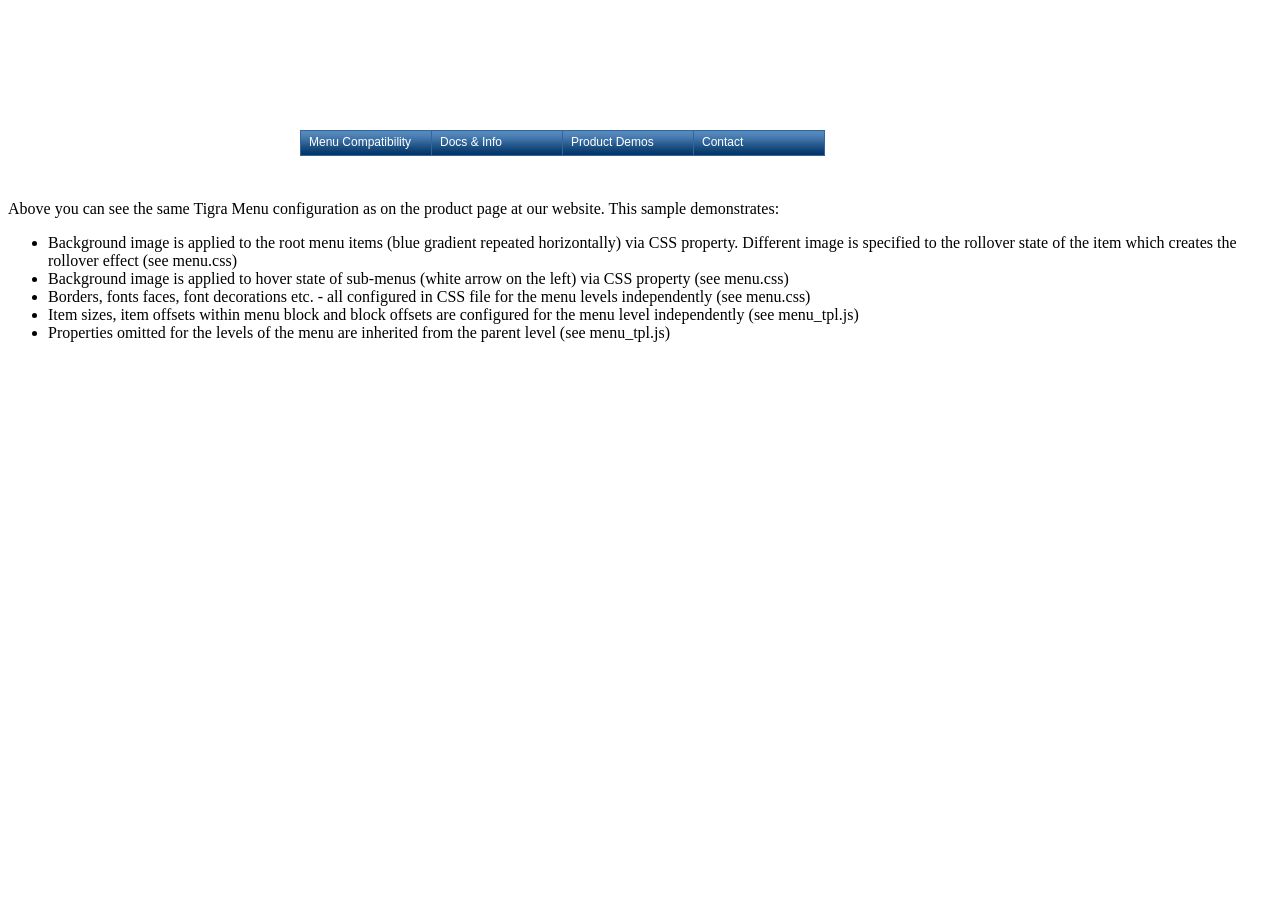
<file: ingreso2/src/menues/index.html>
<html> 
<head>
	<title>JavaScript Menu - Demo #1</title>
	<!-- styles for demo menu #1-->
	<link rel="stylesheet" href="menu.css">
</head>

<body>

<!-- comments begin -->
<p style="margin-top:200px">Above you can see the same Tigra Menu configuration as on the product page at our website. This sample demonstrates:</p>
<ul>
	<li>Background image is applied to the root menu items (blue gradient repeated horizontally) via CSS property. Different image is specified to the rollover state of the item which creates the rollover effect (see menu.css)</li>
	<li>Background image is applied to hover state of sub-menus (white arrow on the left) via CSS property (see menu.css)</li>
	<li>Borders, fonts faces, font decorations etc. - all configured in CSS file for the menu levels independently (see menu.css)</li>
	<li>Item sizes, item offsets within menu block and block offsets are configured for the menu level independently (see menu_tpl.js)</li>
	<li>Properties omitted for the levels of the menu are inherited from the parent level (see menu_tpl.js)</li>
</ul>
<!-- comments end -->

<!-- menu script itself. you should not modify this file -->
<script language="JavaScript" src="menu.js"></script>
<!-- items structure. menu hierarchy and links are stored there -->
<script language="JavaScript" src="menu_items.js"></script>
<!-- files with geometry and styles structures -->
<script language="JavaScript" src="menu_tpl.js"></script>
<script language="JavaScript">
	<!--//
	// Make sure the menu initialization is right above the closing </body> tag
	// Moving it inside other tags will not affect the position of the menu on
	// the page. If you need this feature please consider Tigra Menu GOLD.

	// each menu gets two parameters (see demo files)
	// 1. items structure
	// 2. geometry structure

	new menu (MENU_ITEMS, MENU_TPL);

	// If you don't see the menu then check JavaScript console of the browser for the error messages
	// "Variable is not defined" error indicates that there's syntax error in that variable's definition
	// or the file with that variable isn't properly linked to the HTML document
	//-->
</script>

</body>
</html>
</file>
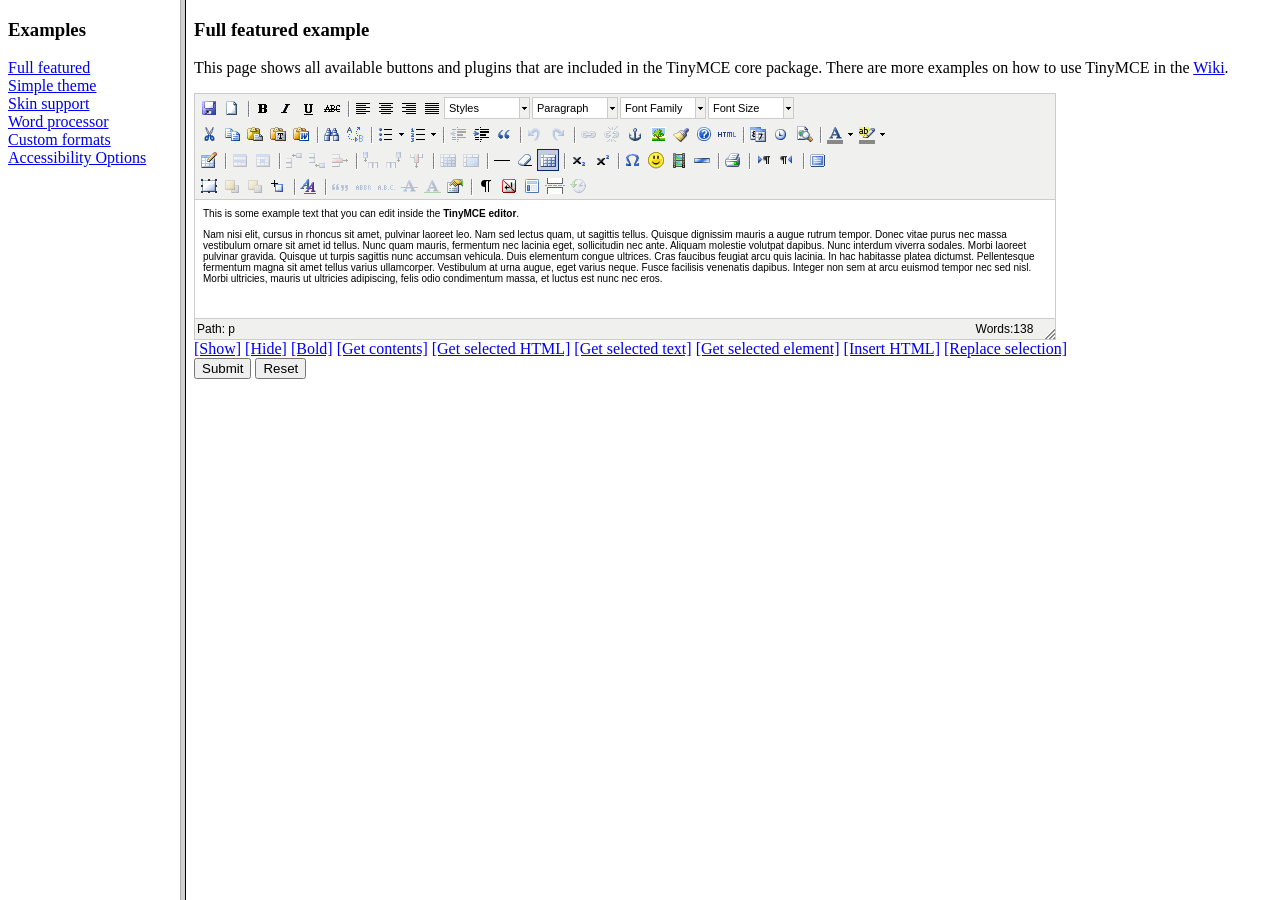
<file: ingresos/epicrisisDoc/tinymce/examples/index.html>
<!DOCTYPE HTML PUBLIC "-//W3C//DTD HTML 4.01 Frameset//EN" "http://www.w3.org/TR/html4/frameset.dtd">
<html>
<head>
	<title>TinyMCE examples</title>
</head>
<frameset cols="180,80%">
	<frame src="menu.html" name="menu" />
	<frame src="full.html" name="main" />
</frameset>
</html>
</file>
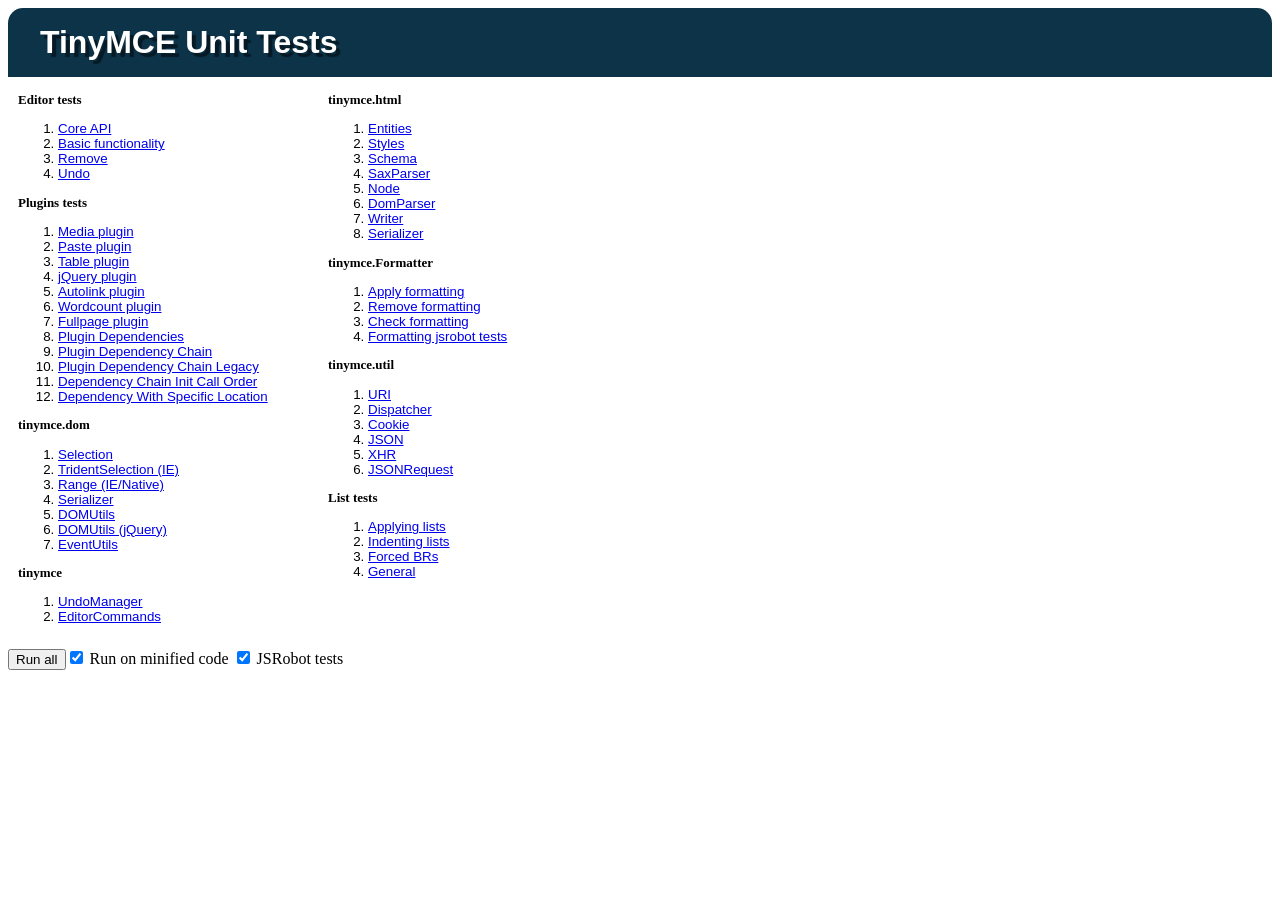
<file: ingresos/epicrisisDoc/tinymce/tests/index.html>
<!DOCTYPE html>
<html lang="en">
<head>
	<meta charset="UTF-8" />
	<title>TinyMCE Unit Tests</title>
	<meta http-equiv="X-UA-Compatible" content="IE=edge" />
	<link rel="stylesheet" href="qunit/qunit.css" type="text/css"/>
	<style type="text/css">
	ol { font-family: 'trebuchet ms', verdana, arial; }
	h2, ol {font-size: 10pt; }
	h2 {
		color:black;
		font-size:small;
		font-weight:bold;
		margin:0;
	}
	#total_status.pass {
		background-color:#C6E746; 
	}
	li.pass {
	}
	li.fail, #total_status.fail {
		background-color:#EE5757; 
	}
	#total_status {
		height: 5px;
	}
	.column {
		float: left;
		width: 300px;
		margin-right: 10px;
	}
	#menu {
		margin: 10px;
	}
	</style>
	<script type="text/javascript" src="qunit/runner.js"></script>
	<script type="text/javascript" src="tests.js"></script>
</head>
<body>

<h1 id="qunit-header">TinyMCE Unit Tests</h1>
<div id="total_status"></div>
<div id="menu"></div>
<div><input type="button" value="Run all" onclick="QUnitRunner.run();" /><input type="checkbox" id="min" name="min" checked="checked" /> Run on minified code <input type="checkbox" id="jsrobot" name="jsrobot" checked="checked" /> JSRobot tests</div>
<div id="log"></div>

</body>
</html>
</file>
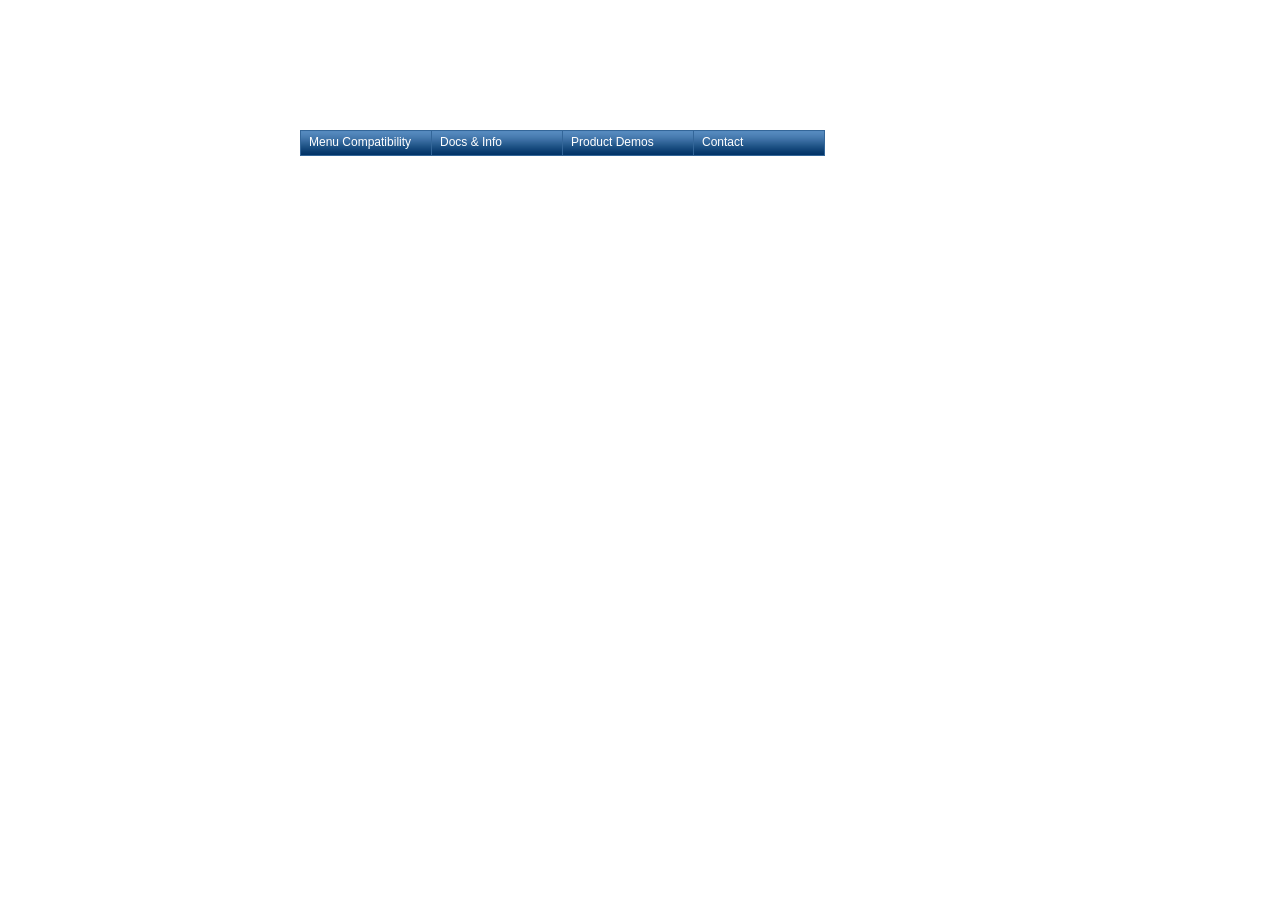
<file: ingreso2/src/menues/blank.html>
<html>
<head>
	<title>JavaScript Menu - Demo #1</title>
	<!-- styles for demo menu #1-->
	<link rel="stylesheet" href="menu.css">
</head>

<body>

<!-- menu script itself. you should not modify this file -->
<script language="JavaScript" src="menu.js"></script>
<!-- items structure. menu hierarchy and links are stored there -->
<script language="JavaScript" src="menu_items.js"></script>
<!-- files with geometry and styles structures -->
<script language="JavaScript" src="menu_tpl.js"></script>
<script language="JavaScript">
	<!--//
	// Note where menu initialization block is located in HTML document.
	// Don't try to position menu locating menu initialization block in
	// some table cell or other HTML element. Always put it before </body>

	// each menu gets two parameters (see demo files)
	// 1. items structure
	// 2. geometry structure

	new menu (MENU_ITEMS, MENU_TPL);
	// make sure files containing definitions for these variables are linked to the document
	// if you got some javascript error like "MENU_POS is not defined", then you've made syntax
	// error in menu_tpl.js file or that file isn't linked properly.
	
	// also take a look at stylesheets loaded in header in order to set styles
	//-->
</script>

</body>
</html>
</file>
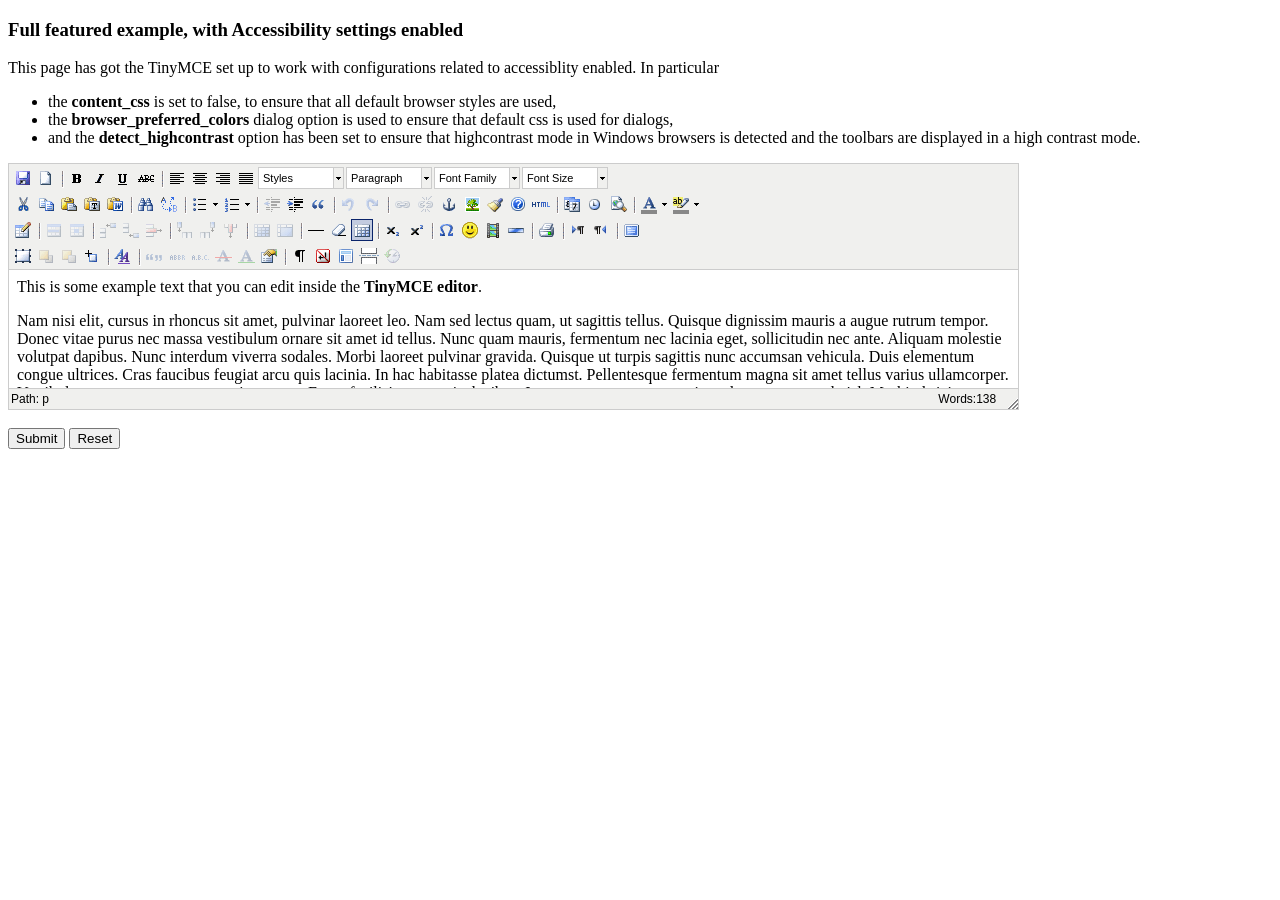
<file: ingresos/epicrisisDoc/tinymce/examples/accessibility.html>
<!DOCTYPE html PUBLIC "-//W3C//DTD XHTML 1.0 Strict//EN" "http://www.w3.org/TR/xhtml1/DTD/xhtml1-strict.dtd">
<html xmlns="http://www.w3.org/1999/xhtml">
<head>
<title>Full featured example</title>

<!-- TinyMCE -->
<script type="text/javascript" src="../jscripts/tiny_mce/tiny_mce.js"></script>
<script type="text/javascript">
	tinyMCE.init({
		// General options
		mode : "textareas",
		theme : "advanced",
		plugins : "pagebreak,style,layer,table,save,advhr,advimage,advlink,emotions,iespell,insertdatetime,preview,media,searchreplace,print,contextmenu,paste,directionality,fullscreen,noneditable,visualchars,nonbreaking,xhtmlxtras,template,wordcount,advlist,autosave",

		// Theme options
		theme_advanced_buttons1 : "save,newdocument,|,bold,italic,underline,strikethrough,|,justifyleft,justifycenter,justifyright,justifyfull,styleselect,formatselect,fontselect,fontsizeselect",
		theme_advanced_buttons2 : "cut,copy,paste,pastetext,pasteword,|,search,replace,|,bullist,numlist,|,outdent,indent,blockquote,|,undo,redo,|,link,unlink,anchor,image,cleanup,help,code,|,insertdate,inserttime,preview,|,forecolor,backcolor",
		theme_advanced_buttons3 : "tablecontrols,|,hr,removeformat,visualaid,|,sub,sup,|,charmap,emotions,iespell,media,advhr,|,print,|,ltr,rtl,|,fullscreen",
		theme_advanced_buttons4 : "insertlayer,moveforward,movebackward,absolute,|,styleprops,|,cite,abbr,acronym,del,ins,attribs,|,visualchars,nonbreaking,template,pagebreak,restoredraft",
		theme_advanced_toolbar_location : "top",
		theme_advanced_toolbar_align : "left",
		theme_advanced_statusbar_location : "bottom",
		theme_advanced_resizing : true,

		// Example content CSS (should be your site CSS)
		// using false to ensure that the default browser settings are used for best Accessibility
		// ACCESSIBILITY SETTINGS
		content_css : false,
		// Use browser preferred colors for dialogs.
		browser_preferred_colors : true,
		detect_highcontrast : true,

		// Drop lists for link/image/media/template dialogs
		template_external_list_url : "lists/template_list.js",
		external_link_list_url : "lists/link_list.js",
		external_image_list_url : "lists/image_list.js",
		media_external_list_url : "lists/media_list.js",

		// Style formats
		style_formats : [
			{title : 'Bold text', inline : 'b'},
			{title : 'Red text', inline : 'span', styles : {color : '#ff0000'}},
			{title : 'Red header', block : 'h1', styles : {color : '#ff0000'}},
			{title : 'Example 1', inline : 'span', classes : 'example1'},
			{title : 'Example 2', inline : 'span', classes : 'example2'},
			{title : 'Table styles'},
			{title : 'Table row 1', selector : 'tr', classes : 'tablerow1'}
		],

		// Replace values for the template plugin
		template_replace_values : {
			username : "Some User",
			staffid : "991234"
		}
	});
</script>
<!-- /TinyMCE -->

</head>
<body>

<form method="post" action="http://tinymce.moxiecode.com/dump.php?example=true">
	<div>
		<h3>Full featured example, with Accessibility settings enabled</h3>

		<p>
			This page has got the TinyMCE set up to work with configurations related to accessiblity enabled.
			In particular
			<ul>
			<li>the <strong>content_css</strong> is set to false, to ensure that all default browser styles are used, </li>
			<li>the <strong>browser_preferred_colors</strong> dialog option is used to ensure that default css is used for dialogs, </li>
			<li>and the <strong>detect_highcontrast</strong> option has been set to ensure that highcontrast mode in Windows browsers
			is detected and the toolbars are displayed in a high contrast mode.</li>
			</ul>
		</p>

		<!-- Gets replaced with TinyMCE, remember HTML in a textarea should be encoded -->
		<div>
			<textarea id="elm1" name="elm1" rows="15" cols="80" style="width: 80%">
				&lt;p&gt;
					This is some example text that you can edit inside the &lt;strong&gt;TinyMCE editor&lt;/strong&gt;.
				&lt;/p&gt;
				&lt;p&gt;
				Nam nisi elit, cursus in rhoncus sit amet, pulvinar laoreet leo. Nam sed lectus quam, ut sagittis tellus. Quisque dignissim mauris a augue rutrum tempor. Donec vitae purus nec massa vestibulum ornare sit amet id tellus. Nunc quam mauris, fermentum nec lacinia eget, sollicitudin nec ante. Aliquam molestie volutpat dapibus. Nunc interdum viverra sodales. Morbi laoreet pulvinar gravida. Quisque ut turpis sagittis nunc accumsan vehicula. Duis elementum congue ultrices. Cras faucibus feugiat arcu quis lacinia. In hac habitasse platea dictumst. Pellentesque fermentum magna sit amet tellus varius ullamcorper. Vestibulum at urna augue, eget varius neque. Fusce facilisis venenatis dapibus. Integer non sem at arcu euismod tempor nec sed nisl. Morbi ultricies, mauris ut ultricies adipiscing, felis odio condimentum massa, et luctus est nunc nec eros.
				&lt;/p&gt;
			</textarea>
		</div>

		<br />
		<input type="submit" name="save" value="Submit" />
		<input type="reset" name="reset" value="Reset" />
	</div>
</form>

<script type="text/javascript">
if (document.location.protocol == 'file:') {
	alert("The examples might not work properly on the local file system due to security settings in your browser. Please use a real webserver.");
}
</script>
</body>
</html>
</file>
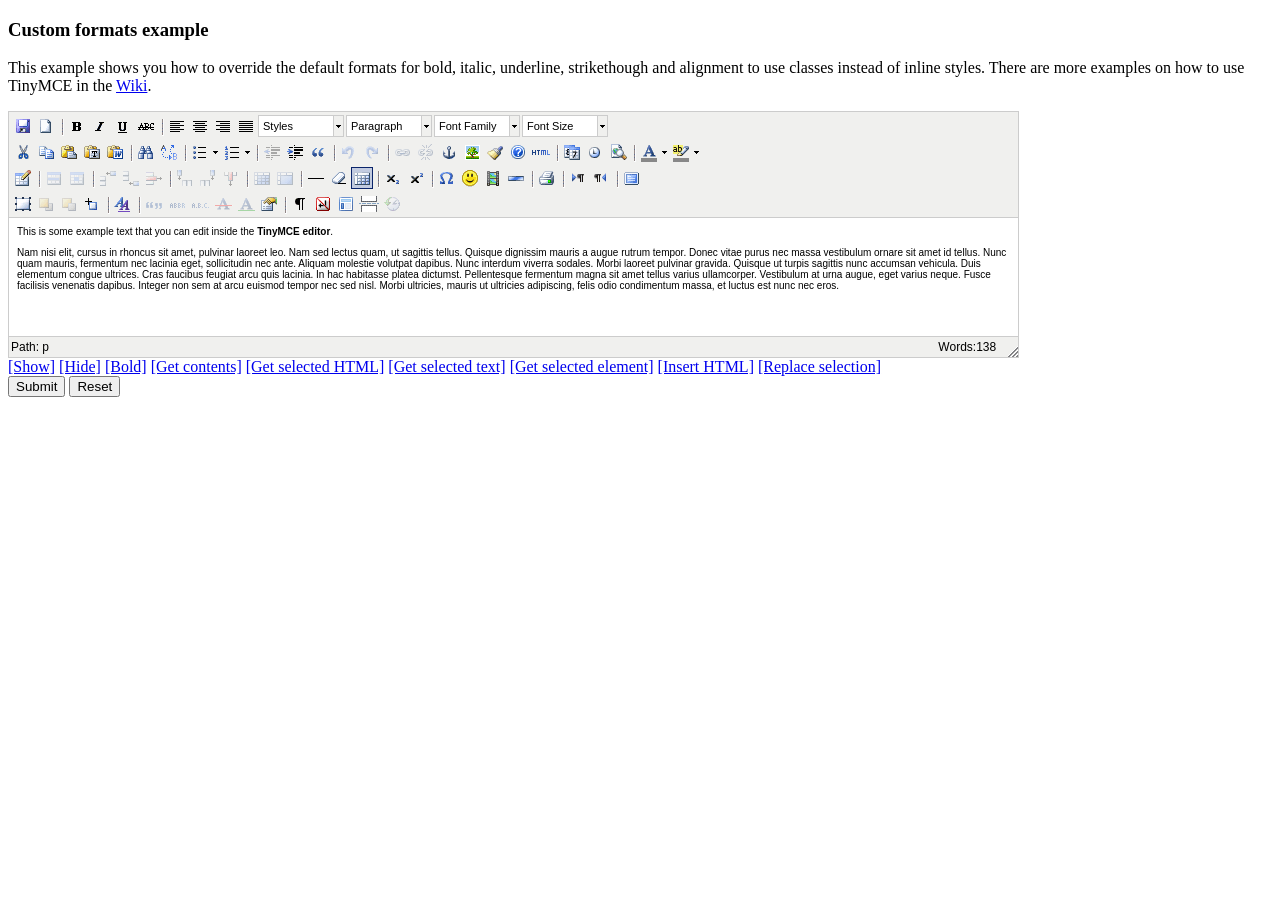
<file: ingresos/epicrisisDoc/tinymce/examples/custom_formats.html>
<!DOCTYPE html PUBLIC "-//W3C//DTD XHTML 1.0 Strict//EN" "http://www.w3.org/TR/xhtml1/DTD/xhtml1-strict.dtd">
<html xmlns="http://www.w3.org/1999/xhtml">
<head>
<title>Custom formats example</title>

<!-- TinyMCE -->
<script type="text/javascript" src="../jscripts/tiny_mce/tiny_mce.js"></script>
<script type="text/javascript">
	tinyMCE.init({
		// General options
		mode : "textareas",
		theme : "advanced",
		plugins : "autolink,lists,pagebreak,style,layer,table,save,advhr,advimage,advlink,emotions,iespell,inlinepopups,insertdatetime,preview,media,searchreplace,print,contextmenu,paste,directionality,fullscreen,noneditable,visualchars,nonbreaking,xhtmlxtras,template,wordcount,advlist,autosave",

		// Theme options
		theme_advanced_buttons1 : "save,newdocument,|,bold,italic,underline,strikethrough,|,justifyleft,justifycenter,justifyright,justifyfull,styleselect,formatselect,fontselect,fontsizeselect",
		theme_advanced_buttons2 : "cut,copy,paste,pastetext,pasteword,|,search,replace,|,bullist,numlist,|,outdent,indent,blockquote,|,undo,redo,|,link,unlink,anchor,image,cleanup,help,code,|,insertdate,inserttime,preview,|,forecolor,backcolor",
		theme_advanced_buttons3 : "tablecontrols,|,hr,removeformat,visualaid,|,sub,sup,|,charmap,emotions,iespell,media,advhr,|,print,|,ltr,rtl,|,fullscreen",
		theme_advanced_buttons4 : "insertlayer,moveforward,movebackward,absolute,|,styleprops,|,cite,abbr,acronym,del,ins,attribs,|,visualchars,nonbreaking,template,pagebreak,restoredraft",
		theme_advanced_toolbar_location : "top",
		theme_advanced_toolbar_align : "left",
		theme_advanced_statusbar_location : "bottom",
		theme_advanced_resizing : true,

		// Example content CSS (should be your site CSS)
		content_css : "css/content.css",

		// Drop lists for link/image/media/template dialogs
		template_external_list_url : "lists/template_list.js",
		external_link_list_url : "lists/link_list.js",
		external_image_list_url : "lists/image_list.js",
		media_external_list_url : "lists/media_list.js",

		// Style formats
		style_formats : [
			{title : 'Bold text', inline : 'b'},
			{title : 'Red text', inline : 'span', styles : {color : '#ff0000'}},
			{title : 'Red header', block : 'h1', styles : {color : '#ff0000'}},
			{title : 'Example 1', inline : 'span', classes : 'example1'},
			{title : 'Example 2', inline : 'span', classes : 'example2'},
			{title : 'Table styles'},
			{title : 'Table row 1', selector : 'tr', classes : 'tablerow1'}
		],

		formats : {
			alignleft : {selector : 'p,h1,h2,h3,h4,h5,h6,td,th,div,ul,ol,li,table,img', classes : 'left'},
			aligncenter : {selector : 'p,h1,h2,h3,h4,h5,h6,td,th,div,ul,ol,li,table,img', classes : 'center'},
			alignright : {selector : 'p,h1,h2,h3,h4,h5,h6,td,th,div,ul,ol,li,table,img', classes : 'right'},
			alignfull : {selector : 'p,h1,h2,h3,h4,h5,h6,td,th,div,ul,ol,li,table,img', classes : 'full'},
			bold : {inline : 'span', 'classes' : 'bold'},
			italic : {inline : 'span', 'classes' : 'italic'},
			underline : {inline : 'span', 'classes' : 'underline', exact : true},
			strikethrough : {inline : 'del'}
		},

		// Replace values for the template plugin
		template_replace_values : {
			username : "Some User",
			staffid : "991234"
		}
	});
</script>
<!-- /TinyMCE -->

</head>
<body>

<form method="post" action="http://tinymce.moxiecode.com/dump.php?example=true">
	<div>
		<h3>Custom formats example</h3>

		<p>
			This example shows you how to override the default formats for bold, italic, underline, strikethough and alignment to use classes instead of inline styles.
			There are more examples on how to use TinyMCE in the <a href="http://tinymce.moxiecode.com/examples/">Wiki</a>.
		</p>

		<!-- Gets replaced with TinyMCE, remember HTML in a textarea should be encoded -->
		<div>
			<textarea id="elm1" name="elm1" rows="15" cols="80" style="width: 80%">
				&lt;p&gt;
					This is some example text that you can edit inside the &lt;strong&gt;TinyMCE editor&lt;/strong&gt;.
				&lt;/p&gt;
				&lt;p&gt;
				Nam nisi elit, cursus in rhoncus sit amet, pulvinar laoreet leo. Nam sed lectus quam, ut sagittis tellus. Quisque dignissim mauris a augue rutrum tempor. Donec vitae purus nec massa vestibulum ornare sit amet id tellus. Nunc quam mauris, fermentum nec lacinia eget, sollicitudin nec ante. Aliquam molestie volutpat dapibus. Nunc interdum viverra sodales. Morbi laoreet pulvinar gravida. Quisque ut turpis sagittis nunc accumsan vehicula. Duis elementum congue ultrices. Cras faucibus feugiat arcu quis lacinia. In hac habitasse platea dictumst. Pellentesque fermentum magna sit amet tellus varius ullamcorper. Vestibulum at urna augue, eget varius neque. Fusce facilisis venenatis dapibus. Integer non sem at arcu euismod tempor nec sed nisl. Morbi ultricies, mauris ut ultricies adipiscing, felis odio condimentum massa, et luctus est nunc nec eros.
				&lt;/p&gt;
			</textarea>
		</div>

		<!-- Some integration calls -->
		<a href="javascript:;" onmousedown="tinyMCE.get('elm1').show();">[Show]</a>
		<a href="javascript:;" onmousedown="tinyMCE.get('elm1').hide();">[Hide]</a>
		<a href="javascript:;" onmousedown="tinyMCE.get('elm1').execCommand('Bold');">[Bold]</a>
		<a href="javascript:;" onmousedown="alert(tinyMCE.get('elm1').getContent());">[Get contents]</a>
		<a href="javascript:;" onmousedown="alert(tinyMCE.get('elm1').selection.getContent());">[Get selected HTML]</a>
		<a href="javascript:;" onmousedown="alert(tinyMCE.get('elm1').selection.getContent({format : 'text'}));">[Get selected text]</a>
		<a href="javascript:;" onmousedown="alert(tinyMCE.get('elm1').selection.getNode().nodeName);">[Get selected element]</a>
		<a href="javascript:;" onmousedown="tinyMCE.execCommand('mceInsertContent',false,'<b>Hello world!!</b>');">[Insert HTML]</a>
		<a href="javascript:;" onmousedown="tinyMCE.execCommand('mceReplaceContent',false,'<b>{$selection}</b>');">[Replace selection]</a>

		<br />
		<input type="submit" name="save" value="Submit" />
		<input type="reset" name="reset" value="Reset" />
	</div>
</form>
<script type="text/javascript">
if (document.location.protocol == 'file:') {
	alert("The examples might not work properly on the local file system due to security settings in your browser. Please use a real webserver.");
}
</script>
</body>
</html>
</file>
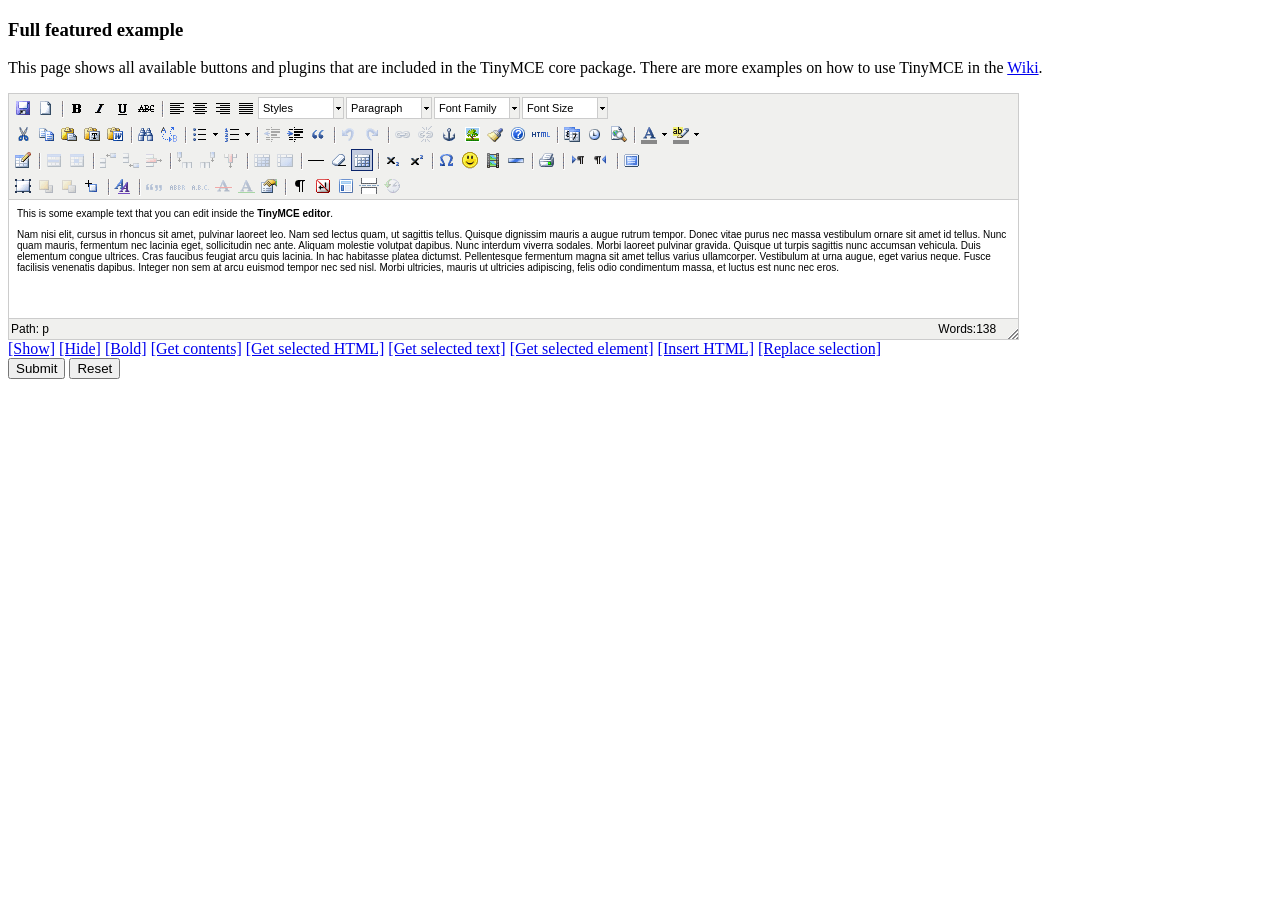
<file: ingresos/epicrisisDoc/tinymce/examples/full.html>
<!DOCTYPE html PUBLIC "-//W3C//DTD XHTML 1.0 Strict//EN" "http://www.w3.org/TR/xhtml1/DTD/xhtml1-strict.dtd">
<html xmlns="http://www.w3.org/1999/xhtml">
<head>
<title>Full featured example</title>
<meta http-equiv="X-UA-Compatible" content="IE=edge" />
<!-- TinyMCE -->
<script type="text/javascript" src="../jscripts/tiny_mce/tiny_mce.js"></script>
<script type="text/javascript">
	tinyMCE.init({
		// General options
		mode : "textareas",
		theme : "advanced",
		plugins : "autolink,lists,pagebreak,style,layer,table,save,advhr,advimage,advlink,emotions,iespell,inlinepopups,insertdatetime,preview,media,searchreplace,print,contextmenu,paste,directionality,fullscreen,noneditable,visualchars,nonbreaking,xhtmlxtras,template,wordcount,advlist,autosave",

		// Theme options
		theme_advanced_buttons1 : "save,newdocument,|,bold,italic,underline,strikethrough,|,justifyleft,justifycenter,justifyright,justifyfull,styleselect,formatselect,fontselect,fontsizeselect",
		theme_advanced_buttons2 : "cut,copy,paste,pastetext,pasteword,|,search,replace,|,bullist,numlist,|,outdent,indent,blockquote,|,undo,redo,|,link,unlink,anchor,image,cleanup,help,code,|,insertdate,inserttime,preview,|,forecolor,backcolor",
		theme_advanced_buttons3 : "tablecontrols,|,hr,removeformat,visualaid,|,sub,sup,|,charmap,emotions,iespell,media,advhr,|,print,|,ltr,rtl,|,fullscreen",
		theme_advanced_buttons4 : "insertlayer,moveforward,movebackward,absolute,|,styleprops,|,cite,abbr,acronym,del,ins,attribs,|,visualchars,nonbreaking,template,pagebreak,restoredraft",
		theme_advanced_toolbar_location : "top",
		theme_advanced_toolbar_align : "left",
		theme_advanced_statusbar_location : "bottom",
		theme_advanced_resizing : true,

		// Example content CSS (should be your site CSS)
		content_css : "css/content.css",

		// Drop lists for link/image/media/template dialogs
		template_external_list_url : "lists/template_list.js",
		external_link_list_url : "lists/link_list.js",
		external_image_list_url : "lists/image_list.js",
		media_external_list_url : "lists/media_list.js",

		// Style formats
		style_formats : [
			{title : 'Bold text', inline : 'b'},
			{title : 'Red text', inline : 'span', styles : {color : '#ff0000'}},
			{title : 'Red header', block : 'h1', styles : {color : '#ff0000'}},
			{title : 'Example 1', inline : 'span', classes : 'example1'},
			{title : 'Example 2', inline : 'span', classes : 'example2'},
			{title : 'Table styles'},
			{title : 'Table row 1', selector : 'tr', classes : 'tablerow1'}
		],

		// Replace values for the template plugin
		template_replace_values : {
			username : "Some User",
			staffid : "991234"
		}
	});
</script>
<!-- /TinyMCE -->

</head>
<body role="application">

<form method="post" action="http://tinymce.moxiecode.com/dump.php?example=true">
	<div>
		<h3>Full featured example</h3>

		<p>
			This page shows all available buttons and plugins that are included in the TinyMCE core package.
			There are more examples on how to use TinyMCE in the <a href="http://tinymce.moxiecode.com/examples/">Wiki</a>.
		</p>

		<!-- Gets replaced with TinyMCE, remember HTML in a textarea should be encoded -->
		<div>
			<textarea id="elm1" name="elm1" rows="15" cols="80" style="width: 80%">
				&lt;p&gt;
					This is some example text that you can edit inside the &lt;strong&gt;TinyMCE editor&lt;/strong&gt;.
				&lt;/p&gt;
				&lt;p&gt;
				Nam nisi elit, cursus in rhoncus sit amet, pulvinar laoreet leo. Nam sed lectus quam, ut sagittis tellus. Quisque dignissim mauris a augue rutrum tempor. Donec vitae purus nec massa vestibulum ornare sit amet id tellus. Nunc quam mauris, fermentum nec lacinia eget, sollicitudin nec ante. Aliquam molestie volutpat dapibus. Nunc interdum viverra sodales. Morbi laoreet pulvinar gravida. Quisque ut turpis sagittis nunc accumsan vehicula. Duis elementum congue ultrices. Cras faucibus feugiat arcu quis lacinia. In hac habitasse platea dictumst. Pellentesque fermentum magna sit amet tellus varius ullamcorper. Vestibulum at urna augue, eget varius neque. Fusce facilisis venenatis dapibus. Integer non sem at arcu euismod tempor nec sed nisl. Morbi ultricies, mauris ut ultricies adipiscing, felis odio condimentum massa, et luctus est nunc nec eros.
				&lt;/p&gt;
			</textarea>
		</div>

		<!-- Some integration calls -->
		<a href="javascript:;" onclick="tinyMCE.get('elm1').show();return false;">[Show]</a>
		<a href="javascript:;" onclick="tinyMCE.get('elm1').hide();return false;">[Hide]</a>
		<a href="javascript:;" onclick="tinyMCE.get('elm1').execCommand('Bold');return false;">[Bold]</a>
		<a href="javascript:;" onclick="alert(tinyMCE.get('elm1').getContent());return false;">[Get contents]</a>
		<a href="javascript:;" onclick="alert(tinyMCE.get('elm1').selection.getContent());return false;">[Get selected HTML]</a>
		<a href="javascript:;" onclick="alert(tinyMCE.get('elm1').selection.getContent({format : 'text'}));return false;">[Get selected text]</a>
		<a href="javascript:;" onclick="alert(tinyMCE.get('elm1').selection.getNode().nodeName);return false;">[Get selected element]</a>
		<a href="javascript:;" onclick="tinyMCE.execCommand('mceInsertContent',false,'<b>Hello world!!</b>');return false;">[Insert HTML]</a>
		<a href="javascript:;" onclick="tinyMCE.execCommand('mceReplaceContent',false,'<b>{$selection}</b>');return false;">[Replace selection]</a>

		<br />
		<input type="submit" name="save" value="Submit" />
		<input type="reset" name="reset" value="Reset" />
	</div>
</form>

<script type="text/javascript">
if (document.location.protocol == 'file:') {
	alert("The examples might not work properly on the local file system due to security settings in your browser. Please use a real webserver.");
}
</script>
</body>
</html>
</file>
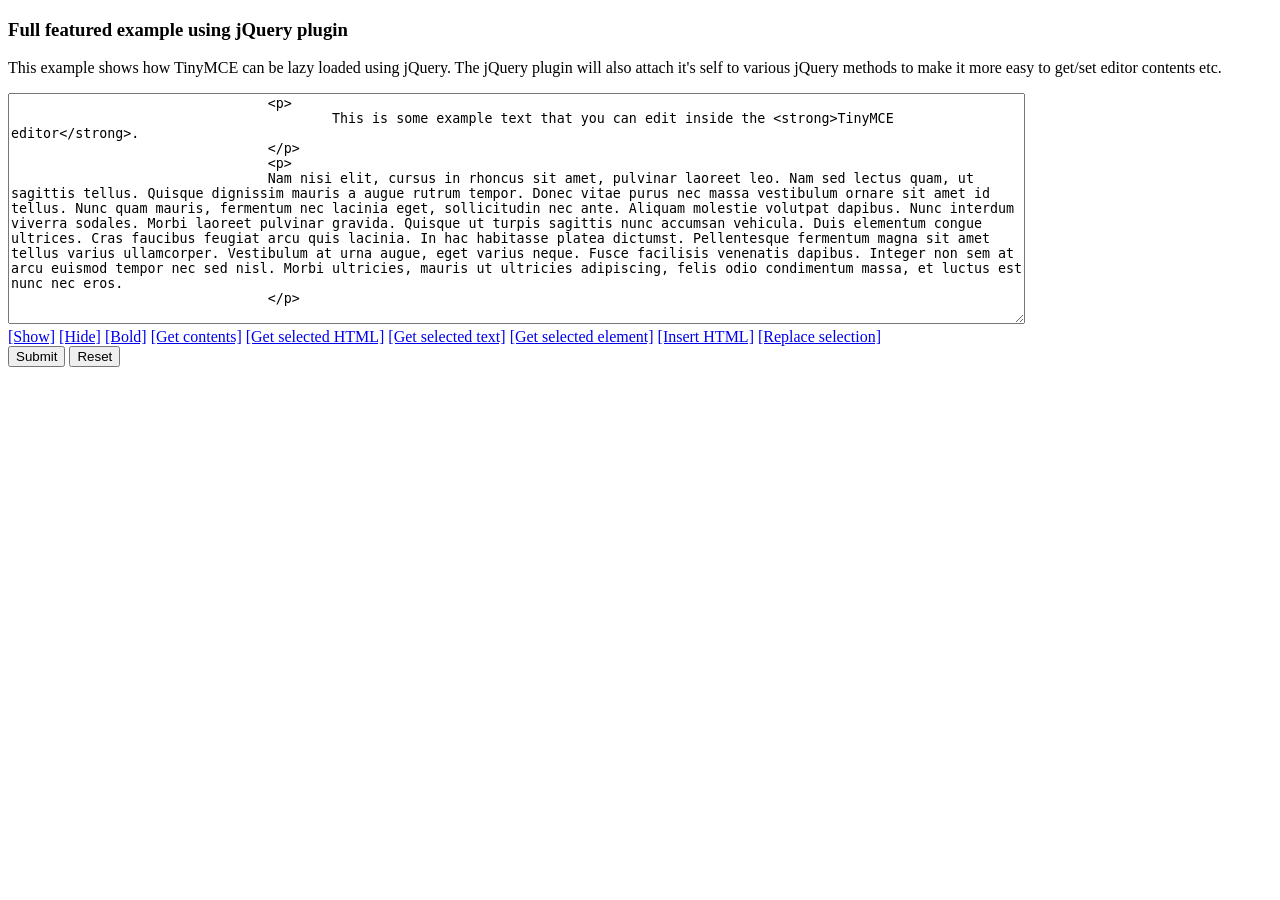
<file: ingresos/epicrisisDoc/tinymce/examples/full_jquery.html>
<!DOCTYPE html PUBLIC "-//W3C//DTD XHTML 1.0 Strict//EN" "http://www.w3.org/TR/xhtml1/DTD/xhtml1-strict.dtd">
<html xmlns="http://www.w3.org/1999/xhtml">
<head>
<title>Full featured example using jQuery plugin</title>

<!-- Load jQuery -->
<script type="text/javascript" src="http://www.google.com/jsapi"></script>
<script type="text/javascript">
	google.load("jquery", "1");
</script>

<!-- Load TinyMCE -->
<script type="text/javascript" src="../jscripts/tiny_mce/jquery.tinymce.js"></script>
<script type="text/javascript">
	$().ready(function() {
		$('textarea.tinymce').tinymce({
			// Location of TinyMCE script
			script_url : '../jscripts/tiny_mce/tiny_mce.js',

			// General options
			theme : "advanced",
			plugins : "autolink,lists,pagebreak,style,layer,table,save,advhr,advimage,advlink,emotions,iespell,inlinepopups,insertdatetime,preview,media,searchreplace,print,contextmenu,paste,directionality,fullscreen,noneditable,visualchars,nonbreaking,xhtmlxtras,template,advlist",

			// Theme options
			theme_advanced_buttons1 : "save,newdocument,|,bold,italic,underline,strikethrough,|,justifyleft,justifycenter,justifyright,justifyfull,styleselect,formatselect,fontselect,fontsizeselect",
			theme_advanced_buttons2 : "cut,copy,paste,pastetext,pasteword,|,search,replace,|,bullist,numlist,|,outdent,indent,blockquote,|,undo,redo,|,link,unlink,anchor,image,cleanup,help,code,|,insertdate,inserttime,preview,|,forecolor,backcolor",
			theme_advanced_buttons3 : "tablecontrols,|,hr,removeformat,visualaid,|,sub,sup,|,charmap,emotions,iespell,media,advhr,|,print,|,ltr,rtl,|,fullscreen",
			theme_advanced_buttons4 : "insertlayer,moveforward,movebackward,absolute,|,styleprops,|,cite,abbr,acronym,del,ins,attribs,|,visualchars,nonbreaking,template,pagebreak",
			theme_advanced_toolbar_location : "top",
			theme_advanced_toolbar_align : "left",
			theme_advanced_statusbar_location : "bottom",
			theme_advanced_resizing : true,

			// Example content CSS (should be your site CSS)
			content_css : "css/content.css",

			// Drop lists for link/image/media/template dialogs
			template_external_list_url : "lists/template_list.js",
			external_link_list_url : "lists/link_list.js",
			external_image_list_url : "lists/image_list.js",
			media_external_list_url : "lists/media_list.js",

			// Replace values for the template plugin
			template_replace_values : {
				username : "Some User",
				staffid : "991234"
			}
		});
	});
</script>
<!-- /TinyMCE -->

</head>
<body>

<form method="post" action="http://tinymce.moxiecode.com/dump.php?example=true">
	<div>
		<h3>Full featured example using jQuery plugin</h3>

		<p>
			This example shows how TinyMCE can be lazy loaded using jQuery. The jQuery plugin will also attach it's self to various jQuery methods to make it more easy to get/set editor contents etc.
		</p>

		<!-- Gets replaced with TinyMCE, remember HTML in a textarea should be encoded -->
		<div>
			<textarea id="elm1" name="elm1" rows="15" cols="80" style="width: 80%" class="tinymce">
				&lt;p&gt;
					This is some example text that you can edit inside the &lt;strong&gt;TinyMCE editor&lt;/strong&gt;.
				&lt;/p&gt;
				&lt;p&gt;
				Nam nisi elit, cursus in rhoncus sit amet, pulvinar laoreet leo. Nam sed lectus quam, ut sagittis tellus. Quisque dignissim mauris a augue rutrum tempor. Donec vitae purus nec massa vestibulum ornare sit amet id tellus. Nunc quam mauris, fermentum nec lacinia eget, sollicitudin nec ante. Aliquam molestie volutpat dapibus. Nunc interdum viverra sodales. Morbi laoreet pulvinar gravida. Quisque ut turpis sagittis nunc accumsan vehicula. Duis elementum congue ultrices. Cras faucibus feugiat arcu quis lacinia. In hac habitasse platea dictumst. Pellentesque fermentum magna sit amet tellus varius ullamcorper. Vestibulum at urna augue, eget varius neque. Fusce facilisis venenatis dapibus. Integer non sem at arcu euismod tempor nec sed nisl. Morbi ultricies, mauris ut ultricies adipiscing, felis odio condimentum massa, et luctus est nunc nec eros.
				&lt;/p&gt;
			</textarea>
		</div>

		<!-- Some integration calls -->
		<a href="javascript:;" onclick="$('#elm1').tinymce().show();return false;">[Show]</a>
		<a href="javascript:;" onclick="$('#elm1').tinymce().hide();return false;">[Hide]</a>
		<a href="javascript:;" onclick="$('#elm1').tinymce().execCommand('Bold');return false;">[Bold]</a>
		<a href="javascript:;" onclick="alert($('#elm1').html());return false;">[Get contents]</a>
		<a href="javascript:;" onclick="alert($('#elm1').tinymce().selection.getContent());return false;">[Get selected HTML]</a>
		<a href="javascript:;" onclick="alert($('#elm1').tinymce().selection.getContent({format : 'text'}));return false;">[Get selected text]</a>
		<a href="javascript:;" onclick="alert($('#elm1').tinymce().selection.getNode().nodeName);return false;">[Get selected element]</a>
		<a href="javascript:;" onclick="$('#elm1').tinymce().execCommand('mceInsertContent',false,'<b>Hello world!!</b>');return false;">[Insert HTML]</a>
		<a href="javascript:;" onclick="$('#elm1').tinymce().execCommand('mceReplaceContent',false,'<b>{$selection}</b>');return false;">[Replace selection]</a>

		<br />
		<input type="submit" name="save" value="Submit" />
		<input type="reset" name="reset" value="Reset" />
	</div>
</form>
<script type="text/javascript">
if (document.location.protocol == 'file:') {
	alert("The examples might not work properly on the local file system due to security settings in your browser. Please use a real webserver.");
}
</script>
</body>
</html>
</file>
<file: calendario/src/css/jscal2.css>
/* CSS */

.DynarchCalendar {
  border: 1px solid #aaa;
  -moz-user-select: none;
  -webkit-user-select: none;
  user-select: none;
  background: #e8e8e8;
  font: 11px "lucida grande",tahoma,verdana,sans-serif;
  line-height: 14px;
  position: relative;
  cursor: default;
}

.DynarchCalendar table {
  border-collapse: collapse;
  font: 11px "lucida grande",tahoma,verdana,sans-serif;
  line-height: 14px;
}

.DynarchCalendar-topBar {
  border-bottom: 1px solid #aaa;
  background: #ddd;
  padding: 5px 0 0 0;
}

table.DynarchCalendar-titleCont {
  font-size: 130%; font-weight: bold;
  color: #444;
  text-align: center;
  z-index: 9;
  position: relative;
  margin-top: -6px;
}

.DynarchCalendar-title div {
  padding: 5px 17px;
  text-shadow: 1px 1px 1px #777;
}
.DynarchCalendar-hover-title div {
  background-color: #fff;
  border: 1px solid #000;
  padding: 4px 16px;
  background-image: url("img/drop-down.gif");
  background-repeat: no-repeat;
  background-position: 100% 50%;
}
.DynarchCalendar-pressed-title div {
  border: 1px solid #000;
  padding: 4px 16px;
  background-color: #777;
  color: #fff;
  background-image: url("img/drop-up.gif");
  background-repeat: no-repeat;
  background-position: 100% 50%;
}






.DynarchCalendar-bottomBar {
  border-top: 1px solid #aaa;
  background: #ddd;
  padding: 2px;
  position: relative;
  text-align: center;
}

.DynarchCalendar-bottomBar-today {
  padding: 2px 15px;
}

.DynarchCalendar-hover-bottomBar-today {
  border: 1px solid #000;
  background-color: #fff;
  padding: 1px 14px;
}
.DynarchCalendar-pressed-bottomBar-today {
  border: 1px solid #000;
  background-color: #777;
  color: #fff;
  padding: 1px 14px;
}






.DynarchCalendar-body {
  position: relative;
  overflow: hidden;
  padding-top: 5px;
  padding-bottom: 5px;
}

.DynarchCalendar-first-col { padding-left: 5px; }
.DynarchCalendar-last-col { padding-right: 5px; }

.DynarchCalendar-animBody-backYear {
  position: absolute;
  top: -100%;
  left: 0;
}
.DynarchCalendar-animBody-back {
  position: absolute;
  top: 5px;
  left: -100%;
}
.DynarchCalendar-animBody-fwd {
  position: absolute;
  top: 5px;
  left: 100%;
}
.DynarchCalendar-animBody-now {
  position: absolute;
  top: 5px;
  left: 0;
}
.DynarchCalendar-animBody-fwdYear {
  position: absolute;
  top: 100%;
  left: 0;
}

.DynarchCalendar-dayNames {
  padding-left: 5px;
  padding-right: 5px;
}

.DynarchCalendar-dayNames div { font-weight: bold; color: #444; text-shadow: 1px 1px 1px #777; }

.DynarchCalendar-navBtn {
  position: absolute;
  top: 5px;
  z-index: 10;
}

.DynarchCalendar-navBtn div {
  background-repeat: no-repeat;
  background-position: 50% 50%;
  height: 15px;
  width: 16px;
  padding: 1px;
}
.DynarchCalendar-hover-navBtn div {
  border: 1px solid #000;
  padding: 0;
  background-color: #fff;
}
.DynarchCalendar-navDisabled {
  opacity: 0.3;
  filter: alpha(opacity=30);
}
.DynarchCalendar-pressed-navBtn div {
  border: 1px solid #000;
  padding: 0;
  background-color: #777;
  color: #fff;
}

.DynarchCalendar-prevMonth {
  left: 25px;
}

.DynarchCalendar-nextMonth {
  left: 100%;
  margin-left: -43px;
}

.DynarchCalendar-prevYear {
  left: 5px;
}

.DynarchCalendar-nextYear {
  left: 100%;
  margin-left: -23px;
}

.DynarchCalendar-prevMonth div {
  background-image: url("img/nav-left.gif");
}

.DynarchCalendar-nextMonth div {
  background-image: url("img/nav-right.gif");
}

.DynarchCalendar-prevYear div {
  background-image: url("img/nav-left-x2.gif");
}

.DynarchCalendar-nextYear div {
  background-image: url("img/nav-right-x2.gif");
}

.DynarchCalendar-menu {
  position: absolute;
  left: 0;
  top: 0;
  width: 100%;
  height: 100%;
  background-color: #ddd;
  overflow: hidden;
  opacity: 0.85;
  filter: alpha(opacity=85);
}

.DynarchCalendar-menu table td div {
  text-align: center;
  font-weight: bold;
  padding: 3px 5px;
}
.DynarchCalendar-menu table td div.DynarchCalendar-menu-month {
  width: 4em;
  text-align: center;
}
.DynarchCalendar-menu table td div.DynarchCalendar-hover-navBtn {
  border: 1px solid #000;
  padding: 2px 4px;
  background-color: #fff;
  color: #000;
}
.DynarchCalendar-menu table td div.DynarchCalendar-pressed-navBtn {
  border: 1px solid #000;
  padding: 2px 4px;
  background-color: #777;
  color: #fff !important;
}

.DynarchCalendar-menu-year {
  text-align: center;
  font: 16px "lucida grande",tahoma,verdana,sans-serif;
  font-weight: bold;
}

.DynarchCalendar-menu-sep {
  height: 1px; font-size: 1px; line-height: 1px;
  overflow: hidden;
  border-top: 1px solid #888;
  background: #fff;
  margin-top: 4px; margin-bottom: 3px;
}

.DynarchCalendar-time td { font-weight: bold; font-size: 120%; }
.DynarchCalendar-time-hour, .DynarchCalendar-time-minute { padding: 1px 3px; }
.DynarchCalendar-time-down { background: url("img/time-down.png") no-repeat 50% 50%; width: 11px; height: 8px; opacity: 0.5; }
.DynarchCalendar-time-up { background: url("img/time-up.png") no-repeat 50% 50%; width: 11px; height: 8px; opacity: 0.5; }
.DynarchCalendar-time-sep { padding: 0 2px; }
.DynarchCalendar-hover-time { background-color: #444; color: #fff; opacity: 1; }
.DynarchCalendar-pressed-time { background-color: #000; color: #fff; opacity: 1; }
.DynarchCalendar-time-am { padding: 1px; width: 2.5em; text-align: center; }

/* body */

.DynarchCalendar-hover-week { background-color: #ddd; }

.DynarchCalendar-dayNames div, .DynarchCalendar-day, .DynarchCalendar-weekNumber {
  width: 1.7em;
  padding: 3px 4px;
  text-align: center;
}
.DynarchCalendar-weekNumber {
  border-right: 1px solid #aaa;
  margin-right: 4px;
  width: 2em !important;
  padding-right: 8px !important;
}

.DynarchCalendar-day {
  text-align: right; color: #222;
}
.DynarchCalendar-day-othermonth { color: #888; }
.DynarchCalendar-weekend { color: #c22; }
.DynarchCalendar-day-today { color: #00f; font-weight: bold; }

.DynarchCalendar-day-disabled {
  opacity: 0.5;
  text-shadow: 2px 1px 1px #fff;
}

.DynarchCalendar-hover-date {
  padding: 2px 3px;
  background-color: #eef;
  border: 1px solid #88c;
  margin: 0 !important;
  color: #000;
}

.DynarchCalendar-day-othermonth.DynarchCalendar-hover-date { border-color: #aaa; color: #888; }

.DynarchCalendar-dayNames .DynarchCalendar-weekend { color: #c22; }
.DynarchCalendar-day-othermonth.DynarchCalendar-weekend { color: #d88; }

.DynarchCalendar-day-selected {
  padding: 2px 3px;
  margin: 1px;
  background-color: #aaa;
  color: #000 !important;
}
.DynarchCalendar-day-today.DynarchCalendar-day-selected { background-color: #999; }

/* focus */

.DynarchCalendar-focusLink {
  position: absolute;
  opacity: 0;
  filter: alpha(opacity=0);
}

.DynarchCalendar-focused {
  border-color: #000;
}

.DynarchCalendar-focused .DynarchCalendar-topBar, .DynarchCalendar-focused .DynarchCalendar-bottomBar {
  background-color: #ccc;
  border-color: #336;
}

.DynarchCalendar-focused .DynarchCalendar-hover-week {
  background-color: #ccc;
}

.DynarchCalendar-tooltip {
  position: absolute;
  top: 100%;
  width: 100%;
}

.DynarchCalendar-tooltipCont {
  margin: 0 5px 0 5px;
  border: 1px solid #aaa;
  border-top: 0;
  padding: 3px 6px;
  background: #ddd;
}

.DynarchCalendar-focused .DynarchCalendar-tooltipCont {
  background: #ccc;
  border-color: #000;
}

@media print {
  .DynarchCalendar-day-selected {
    padding: 2px 3px;
    border: 1px solid #000;
    margin: 0 !important;
  }
}
</file>
<file: calendario/src/css/border-radius.css>
/* This is for Gecko-based browsers */

.DynarchCalendar {
  -moz-border-radius: 5px;
  -webkit-border-radius: 5px;
  border-radius: 5px;
}

.DynarchCalendar-title, .DynarchCalendar-title div {
  -moz-border-radius: 0 0 4px 4px;
  -webkit-border-radius: 0 0 4px 4px;
  border-radius: 0 0 4px 4px;
}

.DynarchCalendar-topBar {
  -moz-border-radius: 4px 4px 0 0;
  -webkit-border-radius: 4px;
  border-radius: 4px 4px 0 0;
}

.DynarchCalendar-bottomBar {
  -moz-border-radius: 0 0 4px 4px;
  -webkit-border-radius: 0 0 4px 4px;
  border-radius: 0 0 4px 4px;
}

.DynarchCalendar-bottomBar-today {
  -moz-border-radius: 4px;
  -webkit-border-radius: 4px;
  border-radius: 4px;
}

.DynarchCalendar-navBtn, .DynarchCalendar-navBtn div {
  -moz-border-radius: 4px;
  -webkit-border-radius: 4px;
  border-radius: 4px;
}

.DynarchCalendar-menu {
  -moz-border-radius: 5px;
  -webkit-border-radius: 5px;
  border-radius: 5px;
}

.DynarchCalendar-menu table td div {
  -moz-border-radius: 4px;
  -webkit-border-radius: 4px;
  border-radius: 4px;
}

.DynarchCalendar-weekNumber {
  -moz-border-radius: 4px 0 0 4px;
  -webkit-border-radius: 4px 0 0 4px;
  border-radius: 4px 0 0 4px;
}

.DynarchCalendar-day {
  -moz-border-radius: 4px;
  -webkit-border-radius: 4px;
  border-radius: 4px;
}

.DynarchCalendar-day-disabled {
  -moz-border-radius: 0;
  -webkit-border-radius: 0;
  border-radius: 0;
}

.DynarchCalendar-tooltipCont {
  -moz-border-radius: 0 0 5px 5px;
  -webkit-border-radius: 5px;
}

.DynarchCalendar-time-hour, .DynarchCalendar-time-minute {
  -moz-border-radius: 3px 0 0 3px;
  -webkit-border-radius: 3px;
}

.DynarchCalendar-time-am {
  -moz-border-radius: 3px;
  -webkit-border-radius: 3px;
}
</file>
<file: calendario/src/css/reduce-spacing.css>
.DynarchCalendar, .DynarchCalendar table {
  font-size: 10px;
}
.DynarchCalendar-dayNames { padding: 0; }
.DynarchCalendar-body { padding: 0; }
.DynarchCalendar-animBody-back { top: 0; }
.DynarchCalendar-animBody-fwd { top: 0; }
.DynarchCalendar-animBody-now { top: 0; }
.DynarchCalendar-first-col { padding-left: 0; }
.DynarchCalendar-last-col { padding-right: 0; }
.DynarchCalendar-weekNumber {
  margin-right: 0;
  padding-right: 4px !important;
}
.DynarchCalendar-dayNames div, .DynarchCalendar-day, .DynarchCalendar-weekNumber {
  padding: 1px 2px;
}
.DynarchCalendar-menu-year { font-size: 12px; }

.DynarchCalendar-hover-date {
  padding: 0px 1px;
}
.DynarchCalendar-day-selected {
  padding: 0px 1px;
}
.DynarchCalendar-menu table td div {
  padding: 2px 4px;
}
.DynarchCalendar-menu table td div.DynarchCalendar-hover-navBtn {
  padding: 1px 3px;
}
</file>
<file: calendario/src/css/win2k/win2k.css>
.DynarchCalendar, .DynarchCalendar-focused {
  background-color: #d4d0c8;
}

.DynarchCalendar-topBar,
.DynarchCalendar-bottomBar,
.DynarchCalendar-focused .DynarchCalendar-topBar,
.DynarchCalendar-focused .DynarchCalendar-bottomBar {
  background-color: #848078;
  color: #fff;
}

.DynarchCalendar-title div { color: #fff; }

.DynarchCalendar-dayNames { background-color: #f4f0e8; }

.DynarchCalendar-hover-navBtn div,
.DynarchCalendar-hover-title div,
.DynarchCalendar-hover-bottomBar-today {
  border-color: #f4f0e8 #444038 #444038 #f4f0e8;
  background-color: #d4d0c8;
  color: #000;
}
.DynarchCalendar-menu table td div.DynarchCalendar-hover-navBtn {
  border-color: #f4f0e8 #444038 #444038 #f4f0e8;
  background-color: #e4e0d8;
  color: #000;
}

.DynarchCalendar-pressed-navBtn div,
.DynarchCalendar-pressed-title div,
.DynarchCalendar-pressed-bottomBar-today,
.DynarchCalendar-menu table td div.DynarchCalendar-pressed-navBtn {
  border-color: #444038 #f4f0e8 #f4f0e8 #444038;
  background-color: #646058;
  color: #fff;
}

.DynarchCalendar-hover-date {
  border-color: #f4f0e8 #444038 #444038 #f4f0e8;
  background-color: #e4e0d8;
}
.DynarchCalendar-day {
  -moz-border-radius: 0;
  -webkit-border-radius: 0;
  border-radius: 0;
}

.DynarchCalendar-day-disabled {
  background: #c4c0b8;
}

.DynarchCalendar-hover-week { background-color: #e4e0d8 !important; }

.DynarchCalendar-day-selected {
  background-color: #e4e0d8;
  border: 1px solid;
  border-color: #444038 #f4f0e8 #f4f0e8 #444038;
  margin: 0;
}

.DynarchCalendar-day-today.DynarchCalendar-day-selected { background-color: #e4e0d8; }

.DynarchCalendar-menu {
  background-color: #d4d0c8;
}
</file>
<file: calendario/src/css/steel/steel.css>
.DynarchCalendar-focused {
  background-color: #fff;
}

.DynarchCalendar-topBar {
  background: url("brushed-steel.jpg") no-repeat 50% 0;
}

.DynarchCalendar-bottomBar {
  background: url("brushed-steel.jpg") no-repeat 50% 50%;
}

.DynarchCalendar-hover-title,
.DynarchCalendar-hover-navBtn,
.DynarchCalendar-hover-bottomBar-today,
.DynarchCalendar-menu table td div.DynarchCalendar-hover-navBtn {
  background: #dde url("coolbg.png") repeat-x 0 50%;
}
.DynarchCalendar-hover-title div,
.DynarchCalendar-hover-navBtn div { background-color: transparent; }

.DynarchCalendar-pressed-title,
.DynarchCalendar-pressed-navBtn,
.DynarchCalendar-pressed-bottomBar-today,
.DynarchCalendar-menu table td div.DynarchCalendar-pressed-navBtn {
  background: #445 url("coolbg.png") repeat-x 0 50%;
}
.DynarchCalendar-pressed-title div,
.DynarchCalendar-pressed-navBtn div { background-color: transparent; }

.DynarchCalendar-hover-week,
.DynarchCalendar-focused .DynarchCalendar-hover-week {
  background: #ddd url("coolbg.png") repeat-x 0 50%;
}

.DynarchCalendar {
  background: url("steel.jpg") no-repeat 50% 30px;
}







.DynarchCalendar-day-selected {
  background-color: #1864fc;
  color: #fff !important;
  background-image: url("coolbg.png");
  background-position: 0 50%;
  background-repeat: repeat-x;
}

.DynarchCalendar-day-today.DynarchCalendar-day-selected {
  background-color: #1864fc;
  color: #fff !important;
}

.DynarchCalendar-focused .DynarchCalendar-body {
  background: url("../shadow-b.png") repeat-x 0 0;
}
</file>
<file: calendario/src/css/gold/gold.css>
.DynarchCalendar-focused {
  background-color: #fff;
}

.DynarchCalendar-topBar {
  background: url("brushed-steel.jpg") no-repeat 50% -50px;
}

.DynarchCalendar-bottomBar {
  background: url("brushed-steel.jpg") no-repeat 50% -80px;
}

.DynarchCalendar-menu {
  background-color: #fed;
}

.DynarchCalendar-hover-title,
.DynarchCalendar-hover-navBtn,
.DynarchCalendar-hover-bottomBar-today,
.DynarchCalendar-menu table td div.DynarchCalendar-hover-navBtn {
  background: transparent url("coolbg.png") repeat-x 0 50%;
}
.DynarchCalendar-hover-title div,
.DynarchCalendar-hover-navBtn div { background-color: transparent; }

.DynarchCalendar-pressed-title,
.DynarchCalendar-pressed-navBtn,
.DynarchCalendar-pressed-bottomBar-today,
.DynarchCalendar-menu table td div.DynarchCalendar-pressed-navBtn {
  background: #db2 url("coolbg.png") repeat-x 0 50%;
  color: #000 !important;
}
.DynarchCalendar-pressed-title div,
.DynarchCalendar-pressed-navBtn div { background-color: transparent; color: #000; }

.DynarchCalendar-hover-week,
.DynarchCalendar-focused .DynarchCalendar-hover-week {
  background: transparent url("coolbg.png") repeat-x 0 50%;
}

.DynarchCalendar {
  background: url("gold.jpg") no-repeat 50% 30px;
}

.DynarchCalendar-weekNumber {
  border-right: 1px solid #f92;
}



.DynarchCalendar-hover-date {
  background-image: url("coolbg.png");
  background-position: 0 50%;
  background-repeat: repeat-x;
  border-color: #f92;
}

.DynarchCalendar-day-selected {
  background-color: #f92;
  color: #000 !important;
  background-image: url("coolbg.png");
  background-position: 0 50%;
  background-repeat: repeat-x;
}

.DynarchCalendar-day-today.DynarchCalendar-day-selected {
  background-color: #f92;
  color: #00f !important;
}

.DynarchCalendar-tooltipCont,
.DynarchCalendar-focused .DynarchCalendar-tooltipCont {
  background: #db2 url("brushed-steel.jpg") no-repeat 50% -100px;
}

.DynarchCalendar-focused .DynarchCalendar-body {
  background: url("../shadow-b.png") repeat-x 0 0;
}
</file>
<file: calendario/src/css/matrix/matrix.css>
.DynarchCalendar, .DynarchCalendar-focused {
  background-color: #242;
}
.DynarchCalendar-focused { border-color: #0f0; }

.DynarchCalendar-topBar,
.DynarchCalendar-bottomBar {
  background-color: #242;
  color: #0f0;
  border-color: #080;
}

.DynarchCalendar-focused .DynarchCalendar-topBar,
.DynarchCalendar-focused .DynarchCalendar-bottomBar {
  background-color: #020;
  color: #0f0;
  border-color: #0f0;
}

.DynarchCalendar-title div {
  color: #0f0;
  text-shadow: 1px 1px 1px #fa0;
}
.DynarchCalendar-pressed-title div {
  text-shadow: 1px 1px 1px #000;
}

.DynarchCalendar-dayNames div { color: #0f0; }
.DynarchCalendar-dayNames .DynarchCalendar-weekend { color: #fa0; }

.DynarchCalendar-hover-navBtn div,
.DynarchCalendar-hover-title div,
.DynarchCalendar-hover-bottomBar-today {
  border-color: #0f0;
  background-color: #000;
  color: #fa0;
}
.DynarchCalendar-menu table td div.DynarchCalendar-hover-navBtn {
  border-color: #0f0;
  background-color: #000;
  color: #fa0;
}

.DynarchCalendar-menu-year {
  background-color: #000;
  color: #0f0;
  border: 1px solid #000;
}

.DynarchCalendar-pressed-navBtn div,
.DynarchCalendar-pressed-title div,
.DynarchCalendar-pressed-bottomBar-today,
.DynarchCalendar-menu table td div.DynarchCalendar-pressed-navBtn {
  border-color: #000 #0c0 #0c0 #000;
  background-color: #464;
  color: #fff;
}

.DynarchCalendar-hover-date {
  border-color: #070;
  color: #0f0 !important;
  background-color: #000;
}
.DynarchCalendar-day-othermonth.DynarchCalendar-hover-date { border-color: #040; color: #2a2; }
.DynarchCalendar-day {
  -moz-border-radius: 0;
  -webkit-border-radius: 0;
  border-radius: 0;
}

.DynarchCalendar-day-disabled {}

.DynarchCalendar-hover-week { background-color: #131 !important; }

.DynarchCalendar-menu {
  background-color: #040;
  color: #8f8;
}
.DynarchCalendar-menu-sep {
  border-color: #000;
  background-color: #080;
}

.DynarchCalendar-day-selected {
  background-color: #000;
  border: 1px solid #a90;
  margin: 0;
  color: #8f4 !important;
}
.DynarchCalendar-weekNumber { border-color: #272; color: #0c0; }
.DynarchCalendar-day { color: #0c0; }
.DynarchCalendar-weekend { color: #fa0; }
.DynarchCalendar-day-othermonth { color: #070; }
.DynarchCalendar-day-othermonth.DynarchCalendar-weekend { color: #850; }
.DynarchCalendar-day-today { color: #ff0; }

.DynarchCalendar-day-today.DynarchCalendar-day-selected { background-color: #000; }

.DynarchCalendar-prevMonth div {
  background-image: url("nav-left.gif");
}

.DynarchCalendar-nextMonth div {
  background-image: url("nav-right.gif");
}

.DynarchCalendar-prevYear div {
  background-image: url("nav-left-x2.gif");
}

.DynarchCalendar-nextYear div {
  background-image: url("nav-right-x2.gif");
}

.DynarchCalendar-tooltipCont { background: #242; color: #9bf; }
.DynarchCalendar-focused .DynarchCalendar-tooltipCont { background: #020; }
</file>
<file: calendario/demopage.css>
body {
  font: 14px Arial,"Lucida Grande","Arial","Tahoma","Verdana",sans-serif;
}

.properties .label {
  text-align: right;
}

h1 { font-size: 130%; text-align: center; }
</file>
<file: ingreso2/src/menues/menu.css>
/*
 menu styles
 note: not all browsers render styles the same way so try out your style sheet
 in different browsers before publishing
*/

/* level 0 inner */
.m0l0iout {
	font-family: sans-serif, Tahoma, Verdana, Geneva, Arial, Helvetica;
	font-size: 12px;
	text-decoration: none;
	margin: 4px 0 0 8px;
	color: #FFFFFF;
}
.m0l0iover {
	font-family: sans-serif, Tahoma, Verdana, Geneva, Arial, Helvetica;
	font-size: 12px;
	text-decoration: underline;
	margin: 5px 0 0 8px;
	color: #FFFFFF;
}

/* level 0 outer */
.m0l0oout {
	text-decoration : none;
	background-image: url(img/lev0_bg1.gif);
	border: 1px solid #336699;
	background-color: #2C5F93;
}
.m0l0oover {
	text-decoration : none;
	background-image: url(img/lev0_bg2.gif);
	background-color: #2C5F93;
	border: 1px solid #336699;
}

/* level 1 inner */
.m0l1iout {
	font-family: sans-serif, Tahoma, Verdana, Geneva, Arial, Helvetica;
	font-size: 12px;
	margin: 4px 0 0 17px;
	color: #FFFFFF;
}
.m0l1iover {
	font-family: sans-serif, Tahoma, Verdana, Geneva, Arial, Helvetica;
	font-size: 12px;
	margin: 4px 0 0 17px;
	color: #FFFFFF;
}

/* level 1 outer */
.m0l1oout {
	text-decoration : none;
	background-color: #5286BB;
	border: 1px solid #336699;
	padding: 0;
}
.m0l1oover {
	text-decoration : none;
	background-color: #1A4D81;
	background-image: url(img/lev1_arrow.gif);
	background-repeat: no-repeat;
	border: 1px solid #336699;
	padding: 0;
}
</file>
<file: ingresos/epicrisisDoc/tinymce/tests/qunit/qunit.css>
ol#qunit-tests {
	font-family:"Helvetica Neue Light", "HelveticaNeue-Light", "Helvetica Neue", Calibri, Helvetica, Arial;
	margin:0;
	padding:0;
	list-style-position:inside;

	font-size: smaller;
}
ol#qunit-tests li{
	padding:0.4em 0.5em 0.4em 2.5em;
	border-bottom:1px solid #fff;
	font-size:small;
	list-style-position:inside;
}
ol#qunit-tests li ol{
	box-shadow: inset 0px 2px 13px #999;
	-moz-box-shadow: inset 0px 2px 13px #999;
	-webkit-box-shadow: inset 0px 2px 13px #999;
	margin-top:0.5em;
	margin-left:0;
	padding:0.5em;
	background-color:#fff;
	border-radius:15px;
	-moz-border-radius: 15px;
	-webkit-border-radius: 15px;
}
ol#qunit-tests li li{
	border-bottom:none;
	margin:0.5em;
	background-color:#fff;
	list-style-position: inside;
	padding:0.4em 0.5em 0.4em 0.5em;
}

ol#qunit-tests li li.pass{
	border-left:26px solid #C6E746;
	background-color:#fff;
	color:#5E740B;
	}
ol#qunit-tests li li.fail{
	border-left:26px solid #EE5757;
	background-color:#fff;
	color:#710909;
}
ol#qunit-tests li.pass{
	background-color:#D2E0E6;
	color:#528CE0;
}
ol#qunit-tests li.fail{
	background-color:#EE5757;
	color:#000;
}
ol#qunit-tests li strong {
	cursor:pointer;
}
h1#qunit-header{
	background-color:#0d3349;
	margin:0;
	padding:0.5em 0 0.5em 1em;
	color:#fff;
	font-family:"Helvetica Neue Light", "HelveticaNeue-Light", "Helvetica Neue", Calibri, Helvetica, Arial;
	border-top-right-radius:15px;
	border-top-left-radius:15px;
	-moz-border-radius-topright:15px;
	-moz-border-radius-topleft:15px;
	-webkit-border-top-right-radius:15px;
	-webkit-border-top-left-radius:15px;
	text-shadow: rgba(0, 0, 0, 0.5) 4px 4px 1px;
}
h2#qunit-banner{
	font-family:"Helvetica Neue Light", "HelveticaNeue-Light", "Helvetica Neue", Calibri, Helvetica, Arial;
	height:5px;
	margin:0;
	padding:0;
}
h2#qunit-banner.qunit-pass{
	background-color:#C6E746;
}
h2#qunit-banner.qunit-fail, #qunit-testrunner-toolbar {
	background-color:#EE5757;
}
#qunit-testrunner-toolbar {
	font-family:"Helvetica Neue Light", "HelveticaNeue-Light", "Helvetica Neue", Calibri, Helvetica, Arial;
	padding:0;
	/*width:80%;*/
	padding:0em 0 0.5em 2em;
	font-size: small;
}
h2#qunit-userAgent {
	font-family:"Helvetica Neue Light", "HelveticaNeue-Light", "Helvetica Neue", Calibri, Helvetica, Arial;
	background-color:#2b81af;
	margin:0;
	padding:0;
	color:#fff;
	font-size: small;
	padding:0.5em 0 0.5em 2.5em;
	text-shadow: rgba(0, 0, 0, 0.5) 2px 2px 1px;
}
p#qunit-testresult{
	font-family:"Helvetica Neue Light", "HelveticaNeue-Light", "Helvetica Neue", Calibri, Helvetica, Arial;
	margin:0;
	font-size: small;
	color:#2b81af;
	border-bottom-right-radius:15px;
	border-bottom-left-radius:15px;
	-moz-border-radius-bottomright:15px;
	-moz-border-radius-bottomleft:15px;
	-webkit-border-bottom-right-radius:15px;
	-webkit-border-bottom-left-radius:15px;
	background-color:#D2E0E6;
	padding:0.5em 0.5em 0.5em 2.5em;
}
strong b.fail{
	color:#710909;
	}
strong b.pass{
	color:#5E740B;
	}
</file>
